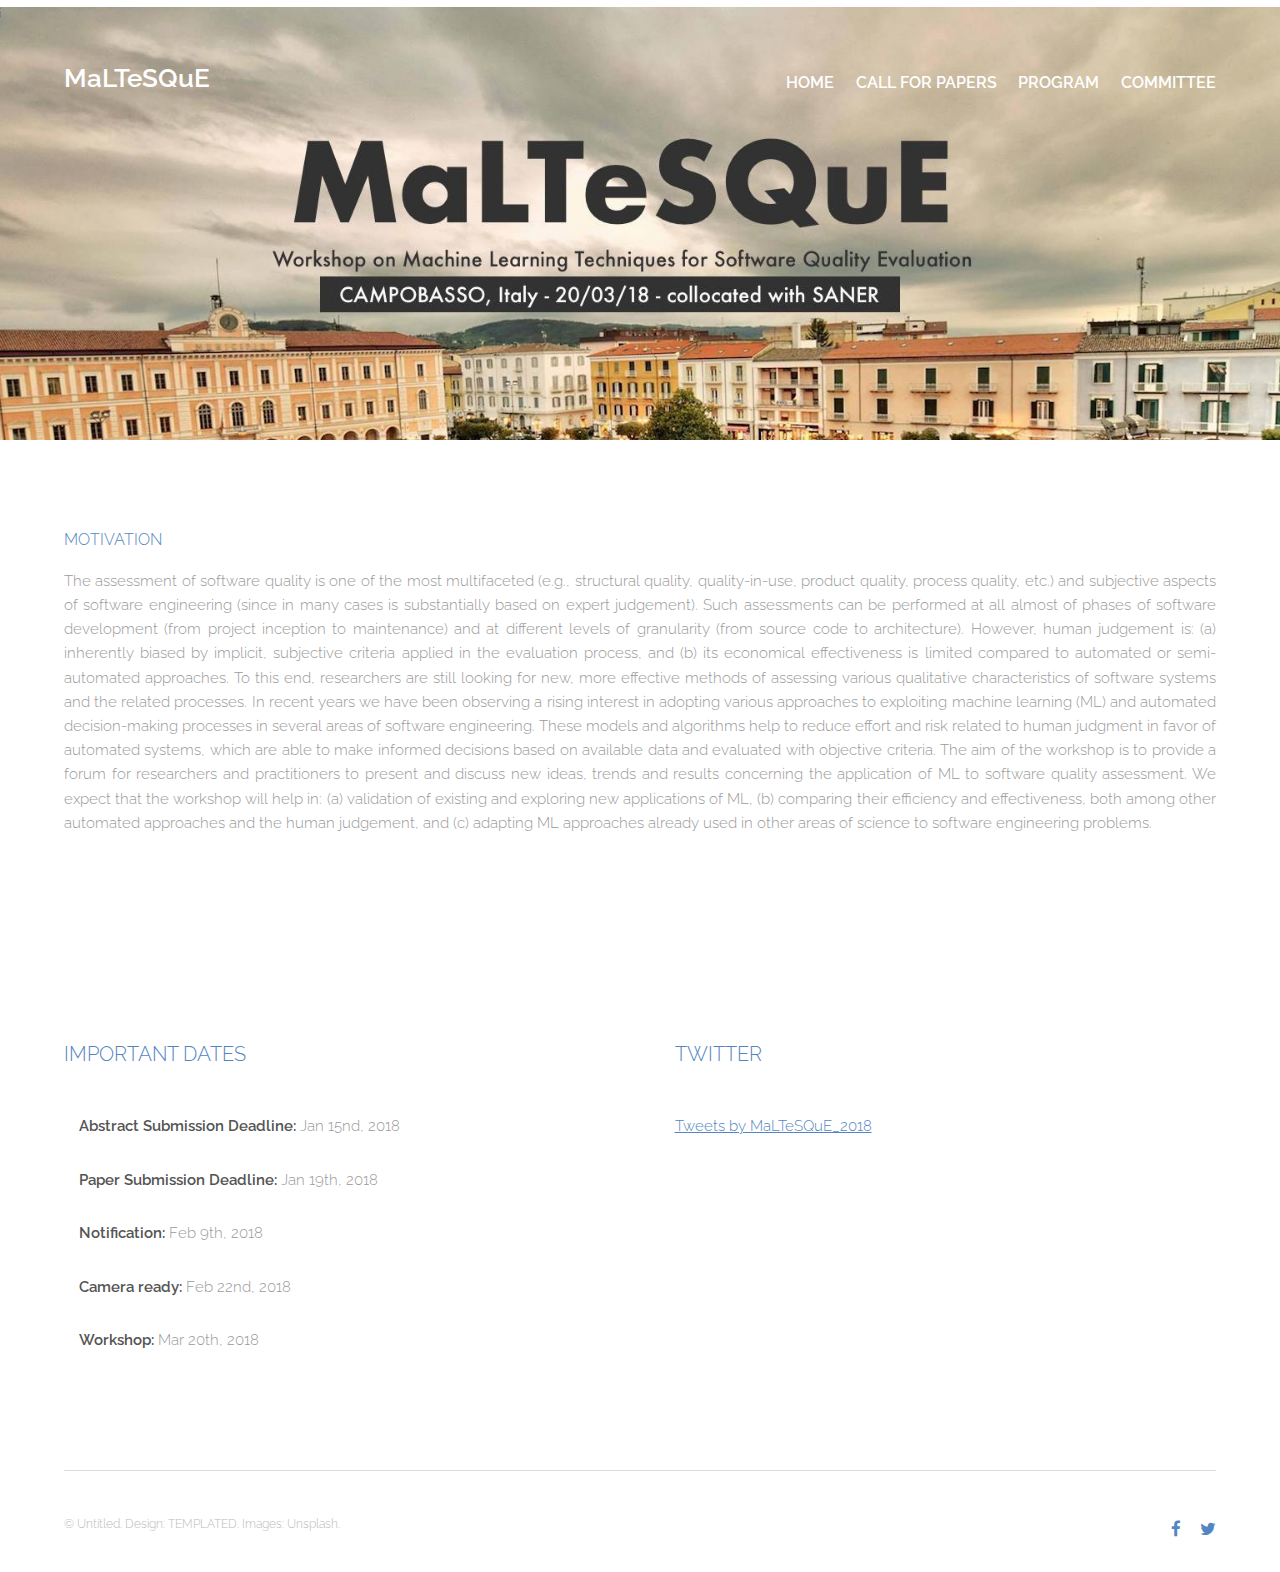
<file: index.html>
<!DOCTYPE HTML>
<!--
        Theory by TEMPLATED
        templated.co @templatedco
        Released for free under the Creative Commons Attribution 3.0 license (templated.co/license)
-->
<html>
    <head>
        <title>MaLTeSQuE 2018</title>
        <meta charset="utf-8" />
        <meta name="viewport" content="width=device-width, initial-scale=1" />
        <link rel="stylesheet" href="assets/css/main.css" />

<!-- Global site tag (gtag.js) - Google Analytics -->
<script async src="https://www.googletagmanager.com/gtag/js?id=UA-109528948-1"></script>
<script>
  window.dataLayer = window.dataLayer || [];
  function gtag(){dataLayer.push(arguments);}
  gtag('js', new Date());

  gtag('config', 'UA-109528948-1');
</script>


        
    </head>
    <body>

        <!-- Header -->
        <header id="header">
            <div class="inner">
                <a href="index.html" class="logo"><h2><b style="color:white">MaLTeSQuE</b></h2></a>
                <nav id="nav">
                    <a href="index.html"><h3><b style="color:white">HOME</b></h3></a>
                    <a href="submission.html"><h3><b style="color:white">CALL FOR PAPERS</b></h3></a>
                    <a href="program.html"><h3><b style="color:white">PROGRAM</b></h3></a>
                    <a href="committe.html"><h3><b style="color:white">COMMITTEE</b></h3></a>
                </nav>
                <a href="#navPanel" class="navPanelToggle"><span class="fa fa-bars"></span></a>
            </div>
        </header>

        <!-- Banner -->
        <section id="banner">
            <br>
            <br>
            <br>
            <br>
            <br>
            <br>
            <br>

        </section>

        <!-- One -->

        <section id="one" class="wrapper">
            <div class="inner">
                <h4>MOTIVATION</h4>
                <P>The assessment of software quality is one of the most multifaceted (e.g., structural quality, quality-in-use, product quality, process quality, etc.) and subjective aspects of software engineering (since in many cases is substantially based on expert judgement). Such assessments can be performed at all almost of phases of software development (from project inception to maintenance) and at different levels of granularity (from source code to architecture). However, human judgement is: (a) inherently biased by implicit, subjective criteria applied in the evaluation process, and (b) its economical effectiveness is limited compared to automated or semi-automated approaches. To this end, researchers are still looking for new, more effective methods of assessing various qualitative characteristics of software systems and the related processes. In recent years we have been observing a rising interest in adopting various approaches to exploiting machine learning (ML) and automated decision-making processes in several areas of software engineering. These models and algorithms help to reduce effort and risk related to human judgment in favor of automated systems, which are able to make informed decisions based on available data and evaluated with objective criteria.
                The aim of the workshop is to provide a forum for researchers and practitioners to present and discuss new ideas, trends and results concerning the application of ML to software quality assessment. We expect that the workshop will help in: (a) validation of existing and exploring new applications of ML, (b) comparing their efficiency and effectiveness, both among other automated approaches and the human judgement, and (c) adapting ML approaches already used in other areas of science to software engineering problems.
                </P>
            </div>
        </section>
        <section id="one" class="wrapper">
            <div class="inner">
                <div class="flex flex-2">
                    <article>
                        <header>
                            <h3>IMPORTANT DATES</h3>
                        </header>
                        <br>
                        <ul><b>Abstract Submission Deadline:</b> Jan 15nd, 2018</ul>
						<ul><b>Paper Submission Deadline:</b> Jan 19th, 2018</ul>
						<ul><b>Notification:</b> Feb 9th, 2018</ul>
						<ul><b>Camera ready:</b> Feb 22nd,  2018</ul>
						<ul><b>Workshop:</b> Mar 20th, 2018</ul>
                    </article>
                    <article>
                        <header>
                            <h3>TWITTER</h3>
                        </header>
                        <br>
                        <a class="twitter-timeline" href="https://twitter.com/MaLTeSQuE_2018?ref_src=twsrc%5Etfw">Tweets by MaLTeSQuE_2018</a> <script async src="https://platform.twitter.com/widgets.js" charset="utf-8"></script>
                    </article>
                </div>
            </div>
        </section>

        <!-- Footer -->
        <footer id="footer">
            <div class="inner">
                <div class="flex">
                    <div class="copyright">
                        &copy; Untitled. Design: <a href="https://templated.co">TEMPLATED</a>. Images: <a href="https://unsplash.com">Unsplash</a>.
                    </div>
                    <ul class="icons">
                        <li><a href="https://www.facebook.com/Maltesque-Workshop-168364760413829/" class="icon fa-facebook" target="blank"><span class="label">Facebook</span></a></li>
                        <li><a href="https://twitter.com/MaLTeSQuE_2018" class="icon fa-twitter" 
                            target="blank" ><span class="label">Twitter</span></a></li>
                    </ul>
                </div>
            </div>
        </footer>

        <!-- Scripts -->
        <script src="assets/js/jquery.min.js"></script>
        <script src="assets/js/skel.min.js"></script>
        <script src="assets/js/util.js"></script>
        <script src="assets/js/main.js"></script>

    </body>
</html>
</file>
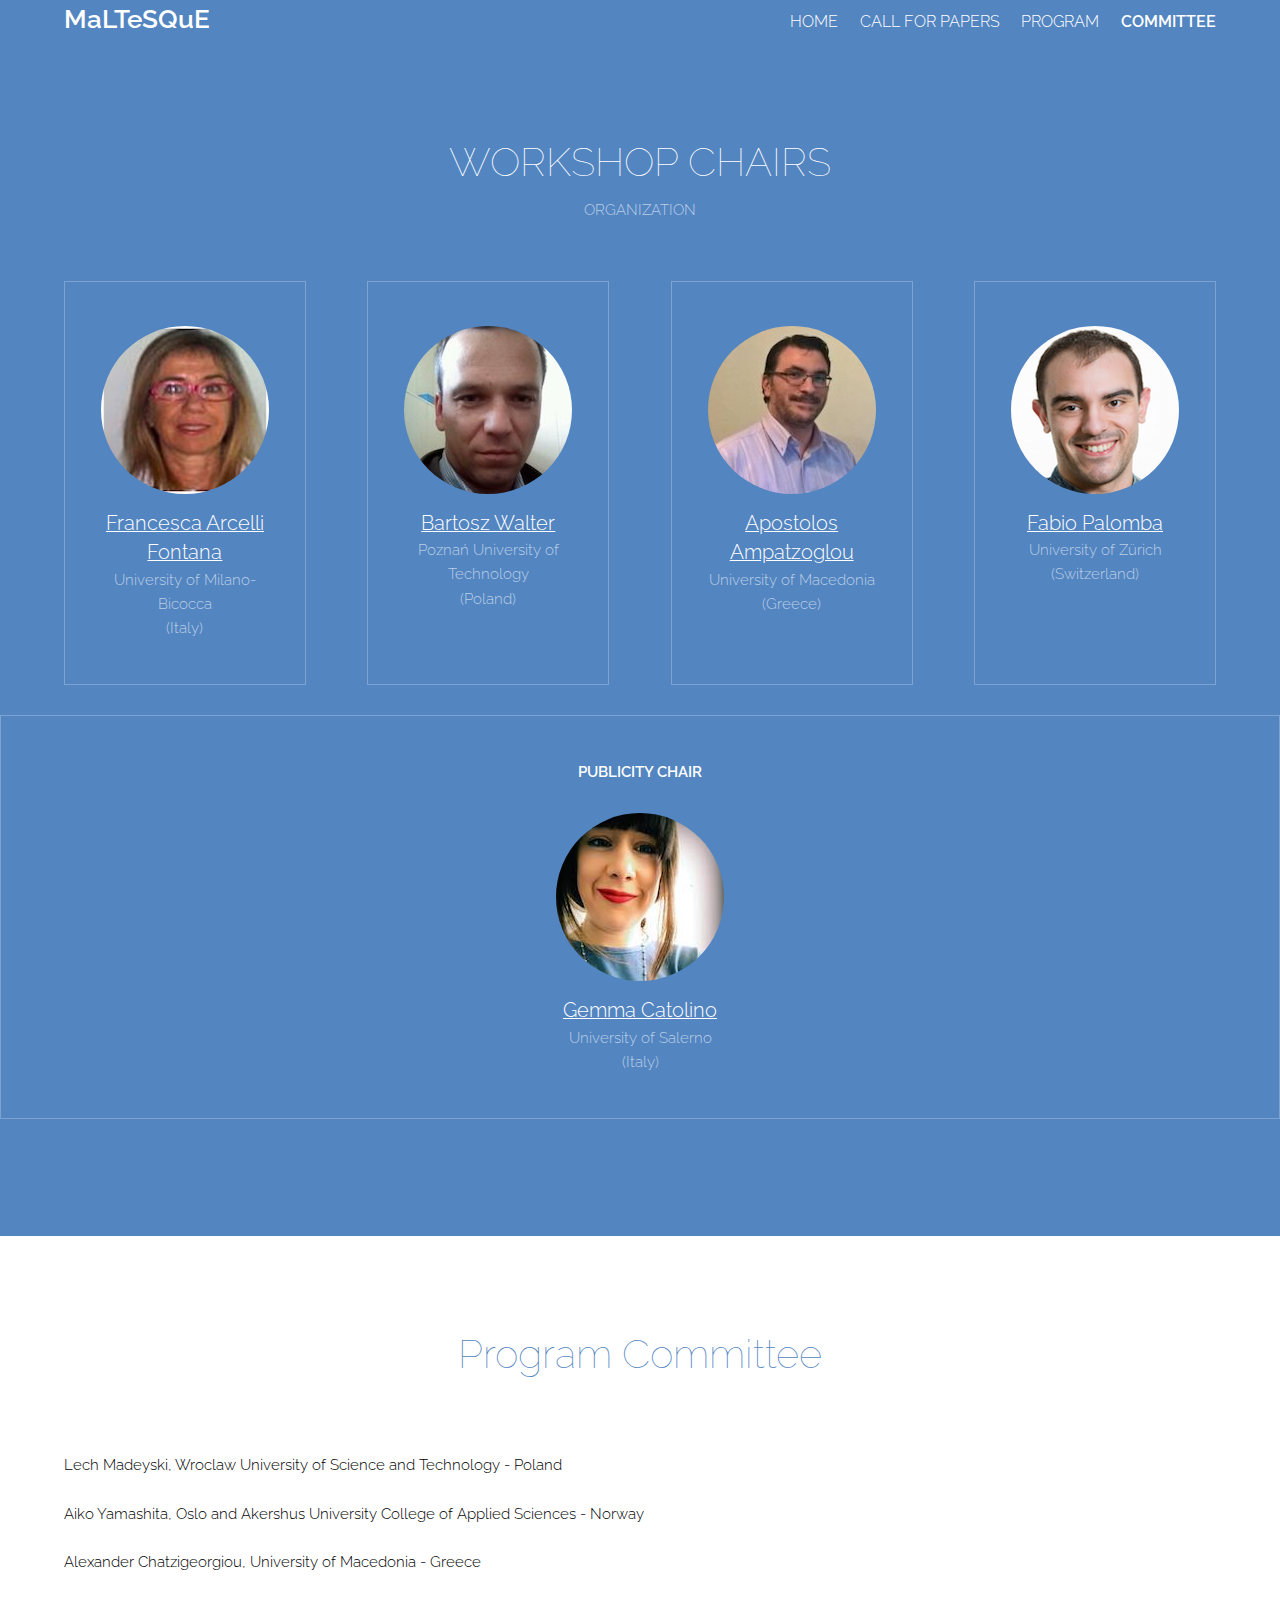
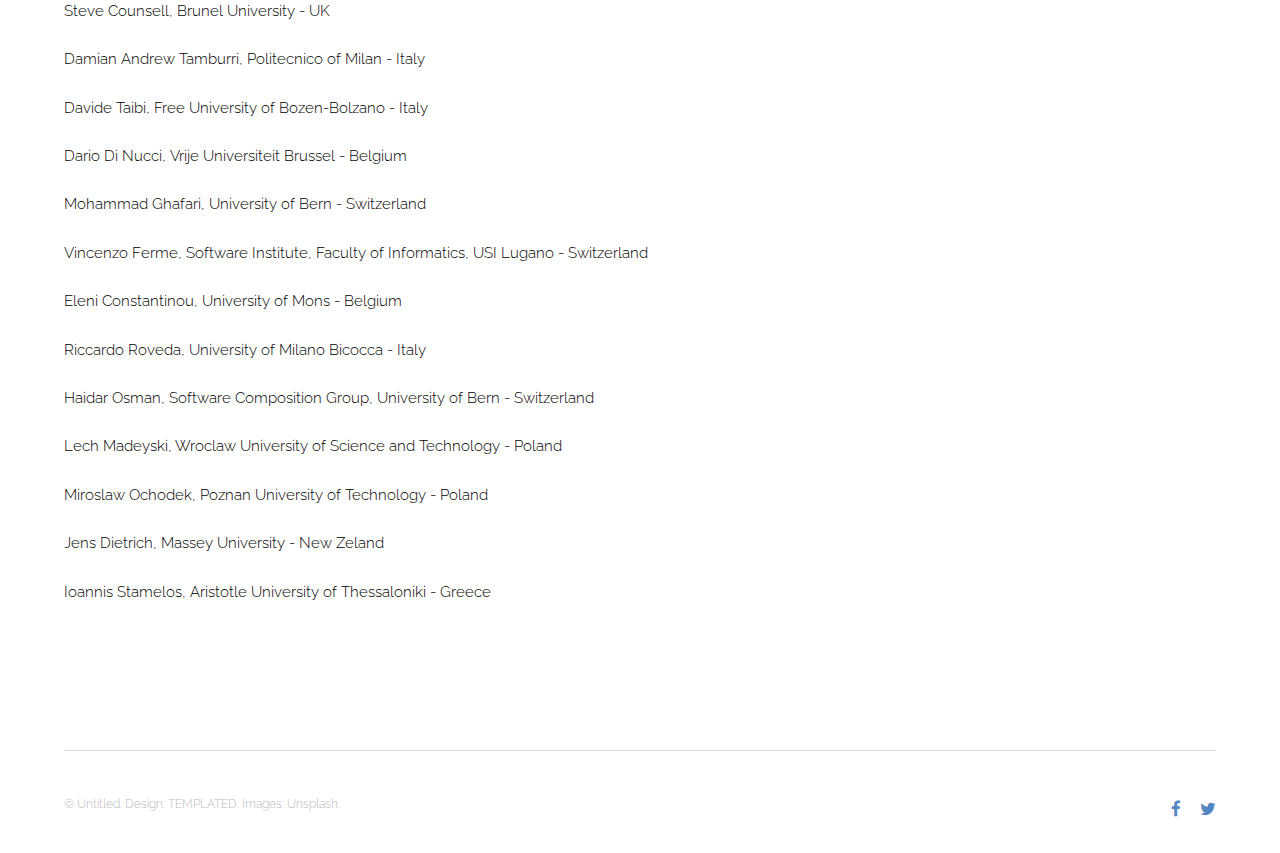
<file: committe.html>
<html>
	<head>
		<title>MaLTeSQuE 2018</title>
		<meta charset="utf-8" />
		<meta name="viewport" content="width=device-width, initial-scale=1" />
		<link rel="stylesheet" href="assets/css/main.css" />

		<!-- Global site tag (gtag.js) - Google Analytics -->
<script async src="https://www.googletagmanager.com/gtag/js?id=UA-109528948-1"></script>
<script>
  window.dataLayer = window.dataLayer || [];
  function gtag(){dataLayer.push(arguments);}
  gtag('js', new Date());

  gtag('config', 'UA-109528948-1');
</script>


	</head>
	<body class="subpage">

		<!-- Header -->
			<header id="header">
            <div class="inner">
                <a href="index.html" class="logo"><h2><b style="color:white">MaLTeSQuE</b></h2></a>
                <nav id="nav">
                    <a href="index.html"><h3 style="color:white">HOME</h3></a>
                    <a href="submission.html"><h3 style="color:white">CALL FOR PAPERS</h3></a>
                    <a href="program.html"><h3 style="color:white">PROGRAM</h3></a>
                    <a href="committe.html"><h3><b style="color:white">COMMITTEE</b></h3></a>
                </nav>
                </nav>
                <a href="#navPanel" class="navPanelToggle"><span class="fa fa-bars"></span></a>
            </div>
        </header>

       <section id="two" class="wrapper style1 special">
            <div class="inner">
                <header>
                    <h2>WORKSHOP CHAIRS</h2>
                    <p style="text-align: center;">ORGANIZATION</p>
                </header>
                <div class="flex flex-4">
                    <div class="box person">
                        <div class="image round">
                            <img src="images/pic03.jpg" alt="Person 1" />
                        </div>
                        <a href="https://www.researchgate.net/profile/Francesca_Arcelli_Fontana" target="blank"><span class="label"><h3><u>Francesca Arcelli Fontana</u></h3></span></a>
                        <p style="text-align: center;">University of Milano-Bicocca<br>(Italy)</p>
                    </div>
                    <div class="box person">
                        <div class="image round">
                            <img src="images/pic04.jpg" alt="Person 2" />
                        </div>
                        <a href="https://www.researchgate.net/profile/Bartosz_Walter" target="blank"><span class="label">
                         <h3><u>Bartosz Walter</u></h3></span></a>
                        <p style="text-align: center;">Poznań University of Technology<br>(Poland)</p>
                    </div>
                    <div class="box person">
                        <div class="image round">
                            <img src="images/pic05.jpg" alt="Person 3" />
                        </div>
                        <a href="https://www.researchgate.net/profile/Apostolos_Ampatzoglou" target="blank"><span class="label">
                        <h3><u>Apostolos Ampatzoglou</u></h3></span></a>
                        <p style="text-align: center;">University of Macedonia<br>(Greece)</p>
                    </div>
                    <div class="box person">
                        <div class="image round">
                            <img src="images/pic06.jpg" alt="Person 4" />
                        </div>
                        <a href="https://dibt.unimol.it/staff/fpalomba/" target="blank"><span class="label">
                        <h3><u>Fabio Palomba</u></h3></span></a>
                        <p style="text-align: center;">University of Zürich<br>(Switzerland)</p>
                    </div>
                </div>
            </div>
                    <div class="box person">
                        <div class="image round">
                        	<p style="text-align: center"><b style="color: white">PUBLICITY CHAIR</b></p>
                            <img src="images/pic07.jpg" alt="Person 4" />
                        </div>
<a href="https://www.gemmacatolino.com" target="blank"><span class="label">
<h3><u>Gemma Catolino</u></h3></span></a>
                        <p style="text-align: center;">University of Salerno<br>(Italy)</p>
                    </div>
        </section>

        <section id="main" class="wrapper">
				<div class="inner">
					<header class="align-center">
						<h2>Program Committee</h2>
<br>
							<br>
						<p style="color: black">Lech Madeyski, Wroclaw University of Science and Technology - Poland
							<br>
							<br>
Aiko Yamashita, Oslo and Akershus University College of Applied Sciences - Norway
<br>
<br>
Alexander Chatzigeorgiou, University of Macedonia - Greece
<br>
<br>
Steve Counsell,	Brunel University - UK
<br>
<br>
Damian Andrew Tamburri, Politecnico of Milan - Italy
<br>
<br>
Davide Taibi, Free University of Bozen-Bolzano - Italy
<br>
<br>
Dario Di Nucci, Vrije Universiteit Brussel - Belgium
<br>
<br>
Mohammad Ghafari, University of Bern - Switzerland
<br>
<br>
Vincenzo Ferme, Software Institute, Faculty of Informatics, USI Lugano - Switzerland
<br>
<br>
Eleni Constantinou, University of Mons - Belgium
<br>
<br>
Riccardo Roveda, University of Milano Bicocca - Italy
<br>
<br>
Haidar Osman, Software Composition Group, University of Bern - Switzerland
<br>
<br>
Lech Madeyski, Wroclaw University of Science and Technology - Poland
<br>
<br>
Miroslaw Ochodek, Poznan University of Technology - Poland
<br>
<br>
Jens Dietrich, Massey University - New Zeland
<br>
<br>
Ioannis Stamelos, Aristotle University of Thessaloniki - Greece</p>
					</header>

				</div>
			</section>





		<!-- Footer -->
			<footer id="footer">
				<div class="inner">
					<div class="flex">
						<div class="copyright">
							&copy; Untitled. Design: <a href="https://templated.co">TEMPLATED</a>. Images: <a href="https://unsplash.com">Unsplash</a>.
						</div>
						<ul class="icons">
                        <li><a href="https://www.facebook.com/Maltesque-Workshop-168364760413829/" class="icon fa-facebook" target="blank"><span class="label">Facebook</span></a></li>
                        <li><a href="https://twitter.com/MaLTeSQuE_2018" class="icon fa-twitter" 
                            target="blank" ><span class="label">Twitter</span></a></li>
                    </ul>
					</div>
				</div>
			</footer>

		<!-- Scripts -->
			<script src="assets/js/jquery.min.js"></script>
			<script src="assets/js/skel.min.js"></script>
			<script src="assets/js/util.js"></script>
			<script src="assets/js/main.js"></script>

	</body>
</html>
</file>
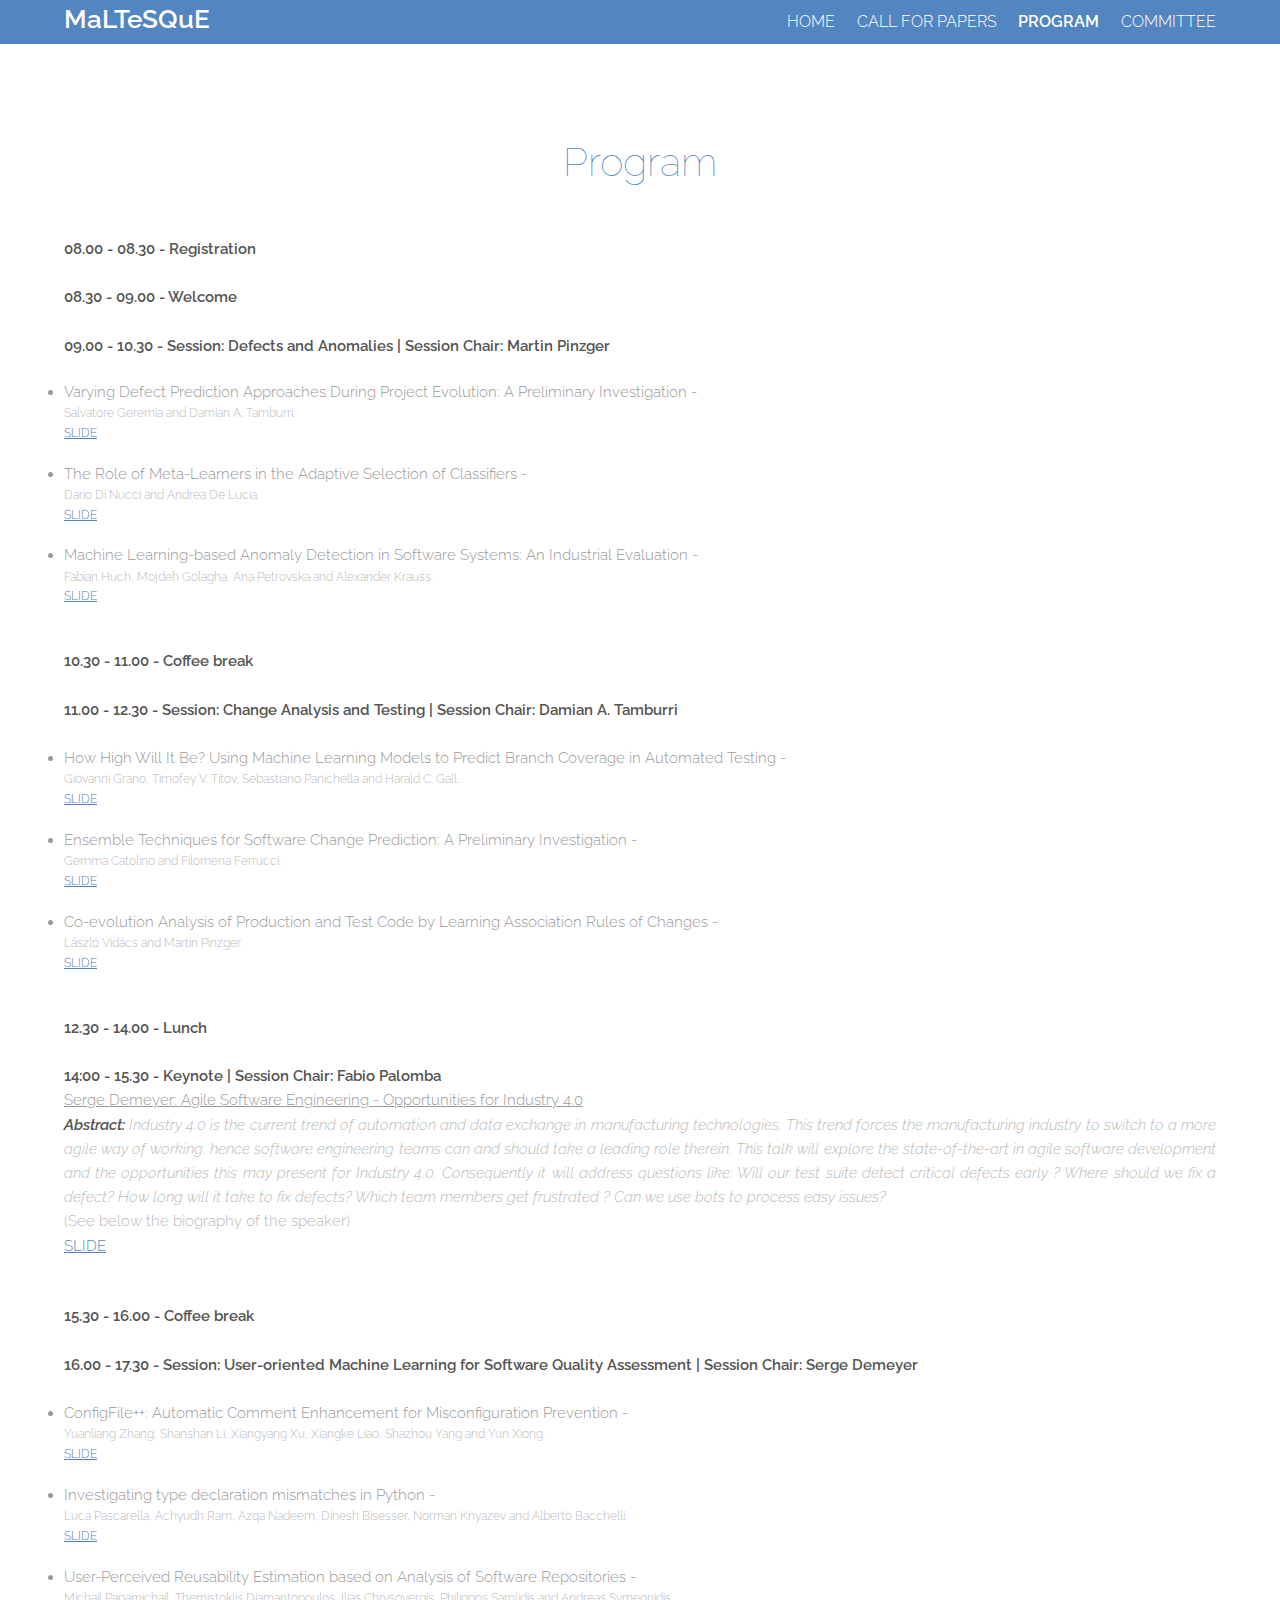
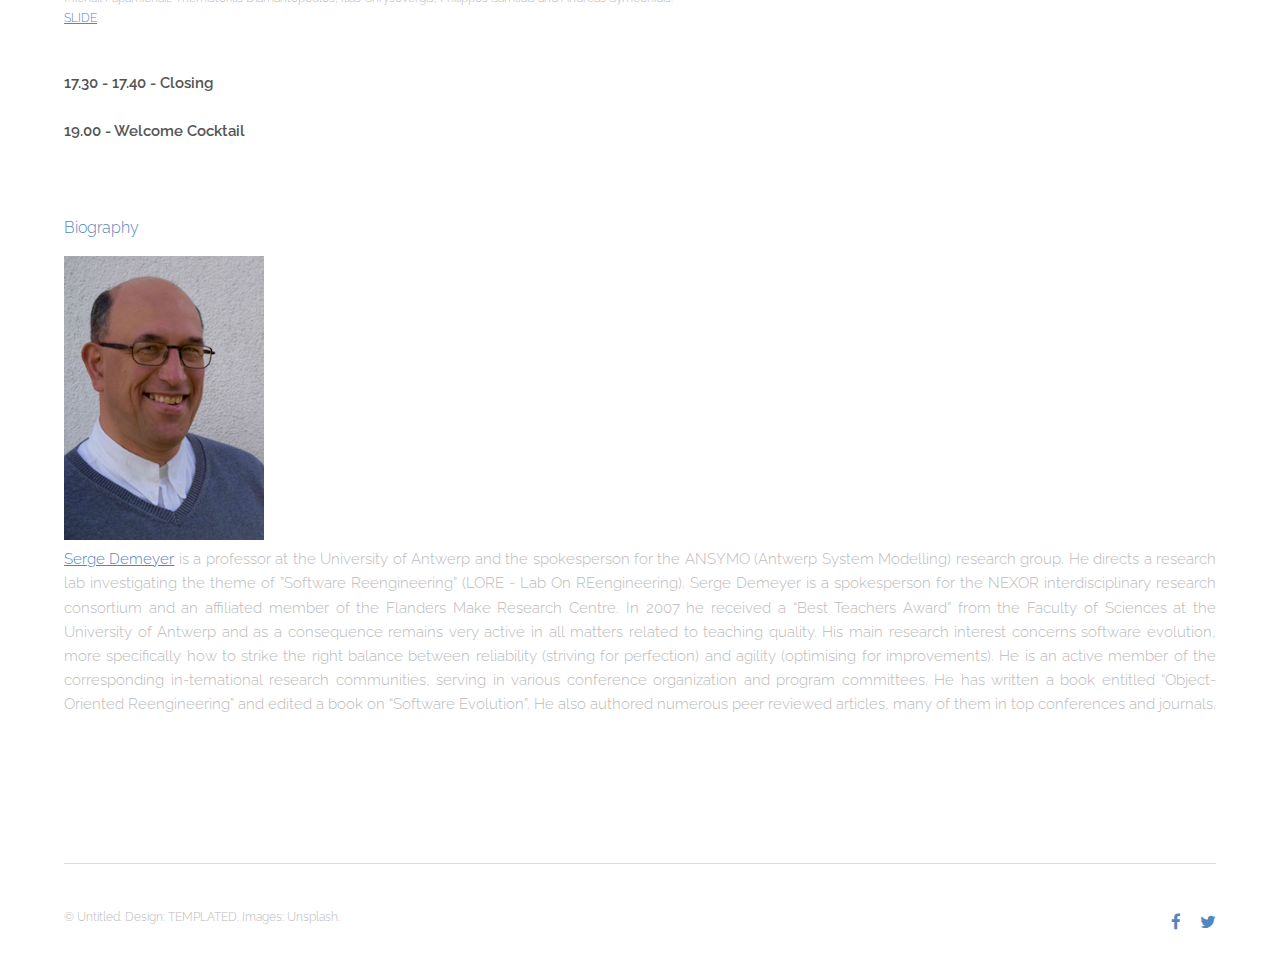
<file: program.html>
<!DOCTYPE HTML>
<!--
	Theory by TEMPLATED
	templated.co @templatedco
	Released for free under the Creative Commons Attribution 3.0 license (templated.co/license)
-->
<html>
	<head>
		<title>MaLTeSQuE 2018</title>
		<meta charset="utf-8" />
		<meta name="viewport" content="width=device-width, initial-scale=1" />
		<link rel="stylesheet" href="assets/css/main.css" />

		<!-- Global site tag (gtag.js) - Google Analytics -->
<script async src="https://www.googletagmanager.com/gtag/js?id=UA-109528948-1"></script>
<script>
  window.dataLayer = window.dataLayer || [];
  function gtag(){dataLayer.push(arguments);}
  gtag('js', new Date());

  gtag('config', 'UA-109528948-1');
</script>


	</head>
	<body class="subpage">

		<!-- Header -->
			<header id="header">
            <div class="inner">
                <a href="index.html" class="logo"><h2><b style="color:white">MaLTeSQuE</b></h2></a>
                <nav id="nav">
                    <a href="index.html"><h3 style="color:white">HOME</h3></a>
                    <a href="submission.html"><h3 style="color:white">CALL FOR PAPERS</h3></a>
                    <a href="program.html"><h3><b style="color:white">PROGRAM</b></h3></a>
                    <a href="committe.html"><h3 style="color:white">COMMITTEE</h3></a>
                </nav>
                <a href="#navPanel" class="navPanelToggle"><span class="fa fa-bars"></span></a>
            </div>
        </header>

		<!-- Three -->
			<section id="three" class="wrapper">
				<div class="inner">
					<header class="align-center" style="text-align: left;">
                                            <h2 style="text-align: center;" >Program</h2>
                                            <br>
						<p>
						<b>08.00 - 08.30 - Registration </b>
						<br>
						<br>
						<b>08.30 - 09.00 - Welcome </b>
						<br>
						<br>
						<b>09.00 - 10.30 - Session: Defects and Anomalies | Session Chair: Martin Pinzger</b>
							<li>Varying Defect Prediction Approaches During Project Evolution: A Preliminary Investigation - <p style="font-size: 12px">Salvatore Geremia and Damian A. Tamburri.<br><a target="blank" href="https://drive.google.com/file/d/1IhOjcoV8VGSD_lSKuPlKz4nIvKdIcjdZ/view?usp=sharing">SLIDE</a></p>
							</li>
							<li>The Role of Meta-Learners in the Adaptive Selection of Classifiers - <p style="font-size: 12px">Dario Di Nucci and Andrea De Lucia.<br><a target="blank" href="https://drive.google.com/file/d/1totdoaPB4oqguIjQwaumajajRiXcLGqR/view?usp=sharing">SLIDE</a></p></li>
							<li>Machine Learning-based Anomaly Detection in Software Systems: An Industrial Evaluation - <p style="font-size: 12px">Fabian Huch, Mojdeh Golagha, Ana Petrovska and Alexander Krauss.<br><a target="blank" href="https://drive.google.com/file/d/1ghgV4Hsv9_pxcOMtBSDqpiHBNtXQukx0/view?usp=sharing">SLIDE</a></p></li>
						<br>
						<b>10.30 - 11.00 -	Coffee break</b>
						<br>
						<br>
						<b>11.00 - 12.30 - Session: Change Analysis and Testing | Session Chair: Damian A. Tamburri</b>
						<br>
						<br>
							<li>How High Will It Be? Using Machine Learning Models to Predict Branch Coverage in Automated Testing - <p style="font-size: 12px">Giovanni Grano, Timofey V. Titov, Sebastiano Panichella and Harald C. Gall.<br><a target="blank" href="https://drive.google.com/file/d/1zs8gK5C_JPBGvdOE_eJxP0joIpnkYRV0/view?usp=sharing">SLIDE</a></p></li>
							<li>Ensemble Techniques for Software Change Prediction: A Preliminary Investigation - <p style="font-size: 12px">Gemma Catolino and Filomena Ferrucci.<br><a target="blank" href="https://drive.google.com/file/d/1cRxvdNWr5jcz9ymKOdsrFlemZXdgN7tA/view?usp=sharing">SLIDE</a></p></li>
							<li>Co-evolution Analysis of Production and Test Code by Learning Association Rules of Changes - <p style="font-size: 12px">László Vidács and Martin Pinzger.<br><a target="blank" href="#">SLIDE</a></p></li>
						<br>
						<b>12.30 - 14.00 - Lunch</b>
						<br>
						<br>
						<b>14:00 - 15.30 - Keynote | Session Chair: Fabio Palomba</b>
						<br>
						<u>Serge Demeyer: Agile Software Engineering - Opportunities for Industry 4.0</u> <br>
						<p style="text-align: justify;"><i><b>Abstract:</b> Industry 4.0 is the current trend of automation and data exchange in manufacturing technologies. This trend forces the manufacturing industry to switch to a more agile way of working, hence software engineering teams can and should take a leading role therein. This talk will explore the state-of-the-art in agile software development and the opportunities this may present for Industry 4.0. Consequently it will address questions like: Will our test suite detect critical defects early ? Where should we fix a defect? How long will it take to fix defects? Which team members get frustrated ? Can we use bots to process easy issues?</i>
						<br>
						(See below the biography of the speaker)<br><a target="blank" href="https://drive.google.com/file/d/178U5BE5cLHaOa3JKSPacAHvyzla_pyhb/view?usp=sharing">SLIDE</a></p>
						<br>
						<b>15.30 - 16.00 - Coffee break</b>
						<br>
						<br>
						<b>16.00 - 17.30 - Session: User-oriented Machine Learning for Software Quality Assessment | Session Chair: Serge Demeyer</b>
						<br>
						<br>
							<li>ConfigFile++: Automatic Comment Enhancement for Misconfiguration Prevention - <p style="font-size: 12px">Yuanliang Zhang, Shanshan Li, Xiangyang Xu, Xiangke Liao, Shazhou Yang and Yun Xiong.<br><a target="blank" href="#">SLIDE</a></p></li>
							<li>Investigating type declaration mismatches in Python - <p style="font-size: 12px">Luca Pascarella, Achyudh Ram, Azqa Nadeem, Dinesh Bisesser, Norman Knyazev and Alberto Bacchelli.<br><a target="blank" href="https://drive.google.com/file/d/1CVP8wHvvdVnulYXd8tBVxtfuxVlGjjxZ/view?usp=sharing">SLIDE</a></p></li>
							<li>User-Perceived Reusability Estimation based on Analysis of Software Repositories - <p style="font-size: 12px">Michail Papamichail, Themistoklis Diamantopoulos, Ilias Chrysovergis, Philippos Samlidis and Andreas Symeonidis.<br><a target="blank" href="https://drive.google.com/file/d/1aFjlKIU5AjkLRajCsJwbraQfOISoXfO5/view?usp=sharing">SLIDE</a></p></li>
						<br>
						<b>17.30 - 17.40 - Closing</b>
						<br>
						<br>
						<b> 19.00 - Welcome Cocktail</b>
						<br>
						<br>
						<br>
						<br>

						<h4>Biography</h4>

						<img src="images/pic08.jpg" alt="Mia Immagine"> <br>

						<p style="text-align: justify;"> <a href="https://www.uantwerpen.be/en/staff/serge-demeyer/" target="blank">Serge Demeyer</a> is a professor at the University of Antwerp and the spokesperson for the ANSYMO (Antwerp System Modelling) research group. He directs a research lab investigating the theme of ”Software Reengineering” (LORE - Lab On REengineering). Serge Demeyer is a spokesperson for the NEXOR interdisciplinary research consortium and an affiliated member of the Flanders Make Research Centre. In 2007 he received a “Best Teachers Award” from the Faculty of Sciences at the University of Antwerp and as a consequence remains very active in all matters related to teaching quality. His main research interest concerns software evolution, more specifically how to strike the right balance between reliability (striving for perfection) and agility (optimising for improvements). He is an active member of the corresponding in-ternational research communities, serving in various conference organization and program committees. He has written a book entitled “Object-Oriented Reengineering” and edited a book on “Software Evolution”. He also authored numerous peer reviewed articles, many of them in top conferences and journals. </p>

					</p>

					</header>
					
				</div>
			</section>

		<!-- Footer -->
			<footer id="footer">
				<div class="inner">
					<div class="flex">
						<div class="copyright">
							&copy; Untitled. Design: <a href="https://templated.co">TEMPLATED</a>. Images: <a href="https://unsplash.com">Unsplash</a>.
						</div>
						<ul class="icons">
                        <li><a href="https://www.facebook.com/Maltesque-Workshop-168364760413829/" class="icon fa-facebook" target="blank"><span class="label">Facebook</span></a></li>
                        <li><a href="https://twitter.com/MaLTeSQuE_2018" class="icon fa-twitter" 
                            target="blank" ><span class="label">Twitter</span></a></li>
                    </ul>
					</div>
				</div>
			</footer>

		<!-- Scripts -->
			<script src="assets/js/jquery.min.js"></script>
			<script src="assets/js/skel.min.js"></script>
			<script src="assets/js/util.js"></script>
			<script src="assets/js/main.js"></script>

	</body>
</html>
</file>
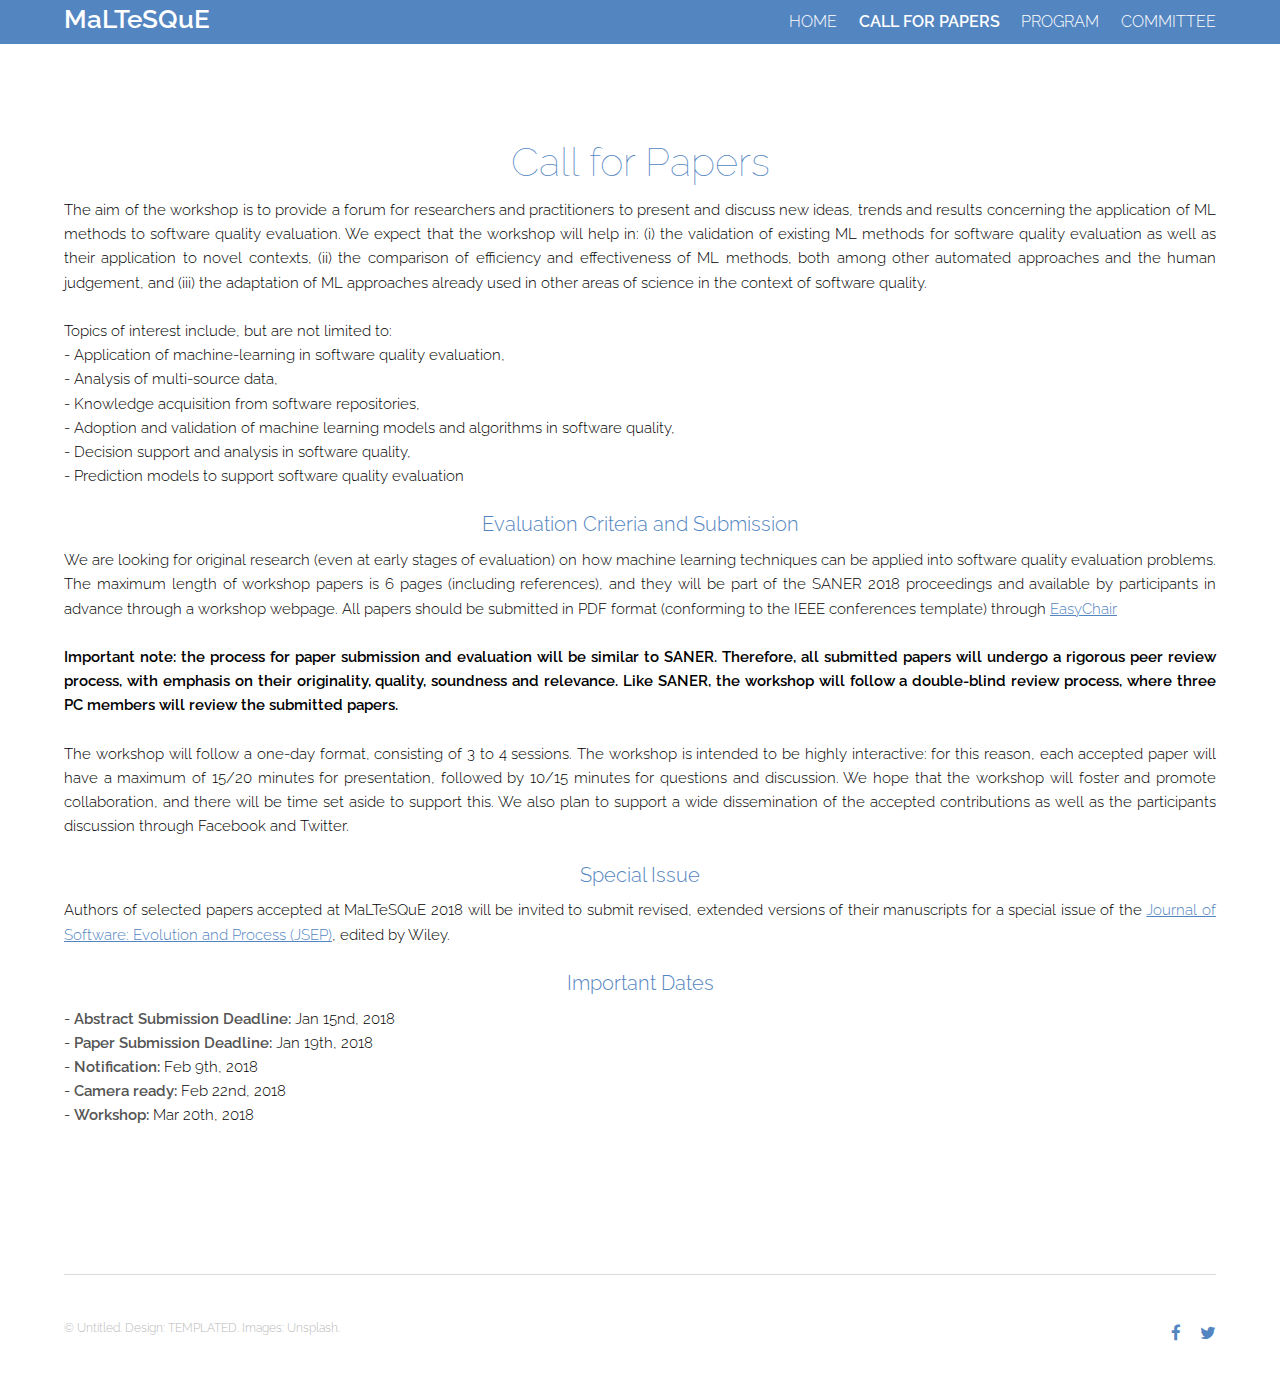
<file: submission.html>
<!DOCTYPE HTML>
<!--
        Theory by TEMPLATED
        templated.co @templatedco
        Released for free under the Creative Commons Attribution 3.0 license (templated.co/license)
-->
<html>
    <head>
        <title>MaLTeSQuE 2018</title>
        <meta charset="utf-8" />
        <meta name="viewport" content="width=device-width, initial-scale=1" />
        <link rel="stylesheet" href="assets/css/main.css" />

        <!-- Global site tag (gtag.js) - Google Analytics -->
<script async src="https://www.googletagmanager.com/gtag/js?id=UA-109528948-1"></script>
<script>
  window.dataLayer = window.dataLayer || [];
  function gtag(){dataLayer.push(arguments);}
  gtag('js', new Date());

  gtag('config', 'UA-109528948-1');
</script>


    </head>
    <body class="subpage">

        <!-- Header -->
        <header id="header">
            <div class="inner">
                <a href="index.html" class="logo"><h2><b style="color:white">MaLTeSQuE</b></h2></a>
                <nav id="nav">
                    <a href="index.html"><h3 style="color:white">HOME</h3></a>
                    <a href="submission.html"><h3><b style="color:white">CALL FOR PAPERS</b></h3></a>
                    <a href="program.html"><h3 style="color:white">PROGRAM</h3></a>
                    <a href="committe.html"><h3 style="color:white">COMMITTEE</h3></a>
                </nav>
                </nav>
                <a href="#navPanel" class="navPanelToggle"><span class="fa fa-bars"></span></a>
            </div>
        </header>

        <!-- Main -->
        <section id="main" class="wrapper">
            <div class="inner">
                <header class="align-center">
                    <h2>Call for Papers</h2>
                    <p style="color: black">The aim of the workshop is to provide a forum for researchers and practitioners to present and discuss new ideas, trends and results concerning the application of ML methods to software quality evaluation. We expect that the workshop will help in: (i) the validation of existing ML methods for software quality evaluation as well as their application to novel contexts, (ii) the comparison of efficiency and effectiveness of ML methods, both among other automated approaches and the human judgement, and (iii) the adaptation of ML approaches already used in other areas of science in the context of software quality.
                        <br>
                        <br>
                    Topics of interest include, but are not limited to:
                    <br>
  - Application of machine-learning in software quality evaluation,
  <br>
  - Analysis of multi-source data, 
  <br>
  - Knowledge acquisition from software repositories,
  <br>
  - Adoption and validation of machine learning models and algorithms in software quality,
  <br>
  - Decision support and analysis in software quality,
  <br>
  - Prediction models to support software quality evaluation</p>

<h3>Evaluation Criteria and Submission</h3>

<p style="color: black">We are looking for original research (even at early stages of evaluation) on how machine learning techniques can be applied into software quality evaluation problems. The maximum length of workshop papers is 6 pages (including references), and they will be part of the SANER 2018 proceedings and available by participants in advance through a workshop webpage. All papers should be submitted in PDF format (conforming to the IEEE conferences template) through 
<a href="https://easychair.org/conferences/?conf=maltesque2018" target="blank"><span class="label">EasyChair</span></a>
<br>
<br>
<b style="color: black">Important note: the process for paper submission and evaluation will be similar to SANER. Therefore, all submitted papers will undergo a rigorous peer review process, with emphasis on their originality, quality, soundness and relevance. Like SANER, the workshop will follow a double-blind review process, where three PC members will review the submitted papers. </b>
<br>
<br>
The workshop will follow a one-day format, consisting of 3 to 4 sessions. The workshop is intended to be highly interactive: for this reason, each accepted paper will have a maximum of 15/20 minutes for presentation, followed by 10/15 minutes for questions and discussion. We hope that the workshop will foster and promote collaboration, and there will be time set aside to support this. We also plan to support a wide dissemination of the accepted contributions as well as the participants discussion through Facebook and Twitter.
</p>

<h3>Special Issue</h3>
<p style="color: black">
Authors of selected papers accepted at MaLTeSQuE 2018 will be invited to submit revised, extended versions of their manuscripts for a special issue of the <a href="http://onlinelibrary.wiley.com/journal/10.1002/(ISSN)2047-7481" target="blank"><span class="label">Journal of Software: Evolution and Process (JSEP)</span></a>, edited by Wiley.
</p>

<h3>Important Dates</h3>
<p style="color: black">
- <b>Abstract Submission Deadline:</b> Jan 15nd, 2018
  <br>
- <b>Paper Submission Deadline:</b> Jan 19th, 2018
  <br>
- <b>Notification:</b> Feb 9th, 2018
  <br>
- <b>Camera ready:</b> Feb 22nd,  2018
  <br>
- <b>Workshop:</b> Mar 20th, 2018
</p>


                </header>
            </div>
        </section>

        <!-- Footer -->
        <footer id="footer">
            <div class="inner">
                <div class="flex">
                    <div class="copyright">
                        &copy; Untitled. Design: <a href="https://templated.co">TEMPLATED</a>. Images: <a href="https://unsplash.com">Unsplash</a>.
                    </div>
                    <ul class="icons">
                        <li><a href="https://www.facebook.com/Maltesque-Workshop-168364760413829/" class="icon fa-facebook" target="blank"><span class="label">Facebook</span></a></li>
                        <li><a href="https://twitter.com/MaLTeSQuE_2018" class="icon fa-twitter" 
                            target="blank" ><span class="label">Twitter</span></a></li>
                    </ul>
                </div>
            </div>
        </footer>

        <!-- Scripts -->
        <script src="assets/js/jquery.min.js"></script>
        <script src="assets/js/skel.min.js"></script>
        <script src="assets/js/util.js"></script>
        <script src="assets/js/main.js"></script>

    </body>
</html>
</file>
<file: assets/css/main.css>
@charset "UTF-8";
@import url(font-awesome.min.css);
@import "https://fonts.googleapis.com/css?family=Raleway:100,300,600";

/*
	Theory by TEMPLATED
	templated.co @templatedco
	Released for free under the Creative Commons Attribution 3.0 license (templated.co/license)
*/

/* Reset */

	html, body, div, span, applet, object, iframe, h1, h2, h3, h4, h5, h6, p, blockquote, pre, a, abbr, acronym, address, big, cite, code, del, dfn, em, img, ins, kbd, q, s, samp, small, strike, strong, sub, sup, tt, var, b, u, i, center, dl, dt, dd, ol, ul, li, fieldset, form, label, legend, table, caption, tbody, tfoot, thead, tr, th, td, article, aside, canvas, details, embed, figure, figcaption, footer, header, hgroup, menu, nav, output, ruby, section, summary, time, mark, audio, video {
		margin: 0;
		padding: 0;
		border: 0;
		font-size: 100%;
		font: inherit;
		vertical-align: baseline;
	}

	article, aside, details, figcaption, figure, footer, header, hgroup, menu, nav, section {
		display: block;
	}

	body {
		line-height: 1;
	}

	ol, ul {
		list-style: none;
	}

	blockquote, q {
		quotes: none;
	}

	blockquote:before, blockquote:after, q:before, q:after {
		content: '';
		content: none;
	}

	table {
		border-collapse: collapse;
		border-spacing: 0;
	}

	body {
		-webkit-text-size-adjust: none;
	}

/* Box Model */

	*, *:before, *:after {
		-moz-box-sizing: border-box;
		-webkit-box-sizing: border-box;
		box-sizing: border-box;
	}

/* Containers */

	.container {
		margin-left: auto;
		margin-right: auto;
	}

	.container.\31 25\25 {
		width: 100%;
		max-width: 100em;
		min-width: 80em;
	}

	.container.\37 5\25 {
		width: 60em;
	}

	.container.\35 0\25 {
		width: 40em;
	}

	.container.\32 5\25 {
		width: 20em;
	}

	.container {
		width: 80em;
	}

	@media screen and (max-width: 1680px) {

		.container.\31 25\25 {
			width: 100%;
			max-width: 100em;
			min-width: 80em;
		}

		.container.\37 5\25 {
			width: 60em;
		}

		.container.\35 0\25 {
			width: 40em;
		}

		.container.\32 5\25 {
			width: 20em;
		}

		.container {
			width: 80em;
		}

	}

	@media screen and (max-width: 1280px) {

		.container.\31 25\25 {
			width: 100%;
			max-width: 81.25em;
			min-width: 65em;
		}

		.container.\37 5\25 {
			width: 48.75em;
		}

		.container.\35 0\25 {
			width: 32.5em;
		}

		.container.\32 5\25 {
			width: 16.25em;
		}

		.container {
			width: 65em;
		}

	}

	@media screen and (max-width: 980px) {

		.container.\31 25\25 {
			width: 100%;
			max-width: 112.5%;
			min-width: 90%;
		}

		.container.\37 5\25 {
			width: 67.5%;
		}

		.container.\35 0\25 {
			width: 45%;
		}

		.container.\32 5\25 {
			width: 22.5%;
		}

		.container {
			width: 90%;
		}

	}

	@media screen and (max-width: 736px) {

		.container.\31 25\25 {
			width: 100%;
			max-width: 112.5%;
			min-width: 90%;
		}

		.container.\37 5\25 {
			width: 67.5%;
		}

		.container.\35 0\25 {
			width: 45%;
		}

		.container.\32 5\25 {
			width: 22.5%;
		}

		.container {
			width: 90% !important;
		}

	}

	@media screen and (max-width: 480px) {

		.container.\31 25\25 {
			width: 100%;
			max-width: 112.5%;
			min-width: 90%;
		}

		.container.\37 5\25 {
			width: 67.5%;
		}

		.container.\35 0\25 {
			width: 45%;
		}

		.container.\32 5\25 {
			width: 22.5%;
		}

		.container {
			width: 90% !important;
		}

	}

/* Grid */

	.row {
		border-bottom: solid 1px transparent;
		-moz-box-sizing: border-box;
		-webkit-box-sizing: border-box;
		box-sizing: border-box;
	}

	.row > * {
		float: left;
		-moz-box-sizing: border-box;
		-webkit-box-sizing: border-box;
		box-sizing: border-box;
	}

	.row:after, .row:before {
		content: '';
		display: block;
		clear: both;
		height: 0;
	}

	.row.uniform > * > :first-child {
		margin-top: 0;
	}

	.row.uniform > * > :last-child {
		margin-bottom: 0;
	}

	.row.\30 \25 > * {
		padding: 0 0 0 0em;
	}

	.row.\30 \25 {
		margin: 0 0 -1px 0em;
	}

	.row.uniform.\30 \25 > * {
		padding: 0em 0 0 0em;
	}

	.row.uniform.\30 \25 {
		margin: 0em 0 -1px 0em;
	}

	.row > * {
		padding: 0 0 0 2em;
	}

	.row {
		margin: 0 0 -1px -2em;
	}

	.row.uniform > * {
		padding: 2em 0 0 2em;
	}

	.row.uniform {
		margin: -2em 0 -1px -2em;
	}

	.row.\32 00\25 > * {
		padding: 0 0 0 4em;
	}

	.row.\32 00\25 {
		margin: 0 0 -1px -4em;
	}

	.row.uniform.\32 00\25 > * {
		padding: 4em 0 0 4em;
	}

	.row.uniform.\32 00\25 {
		margin: -4em 0 -1px -4em;
	}

	.row.\31 50\25 > * {
		padding: 0 0 0 3em;
	}

	.row.\31 50\25 {
		margin: 0 0 -1px -3em;
	}

	.row.uniform.\31 50\25 > * {
		padding: 3em 0 0 3em;
	}

	.row.uniform.\31 50\25 {
		margin: -3em 0 -1px -3em;
	}

	.row.\35 0\25 > * {
		padding: 0 0 0 1em;
	}

	.row.\35 0\25 {
		margin: 0 0 -1px -1em;
	}

	.row.uniform.\35 0\25 > * {
		padding: 1em 0 0 1em;
	}

	.row.uniform.\35 0\25 {
		margin: -1em 0 -1px -1em;
	}

	.row.\32 5\25 > * {
		padding: 0 0 0 0.5em;
	}

	.row.\32 5\25 {
		margin: 0 0 -1px -0.5em;
	}

	.row.uniform.\32 5\25 > * {
		padding: 0.5em 0 0 0.5em;
	}

	.row.uniform.\32 5\25 {
		margin: -0.5em 0 -1px -0.5em;
	}

	.\31 2u, .\31 2u\24 {
		width: 100%;
		clear: none;
		margin-left: 0;
	}

	.\31 1u, .\31 1u\24 {
		width: 91.6666666667%;
		clear: none;
		margin-left: 0;
	}

	.\31 0u, .\31 0u\24 {
		width: 83.3333333333%;
		clear: none;
		margin-left: 0;
	}

	.\39 u, .\39 u\24 {
		width: 75%;
		clear: none;
		margin-left: 0;
	}

	.\38 u, .\38 u\24 {
		width: 66.6666666667%;
		clear: none;
		margin-left: 0;
	}

	.\37 u, .\37 u\24 {
		width: 58.3333333333%;
		clear: none;
		margin-left: 0;
	}

	.\36 u, .\36 u\24 {
		width: 50%;
		clear: none;
		margin-left: 0;
	}

	.\35 u, .\35 u\24 {
		width: 41.6666666667%;
		clear: none;
		margin-left: 0;
	}

	.\34 u, .\34 u\24 {
		width: 33.3333333333%;
		clear: none;
		margin-left: 0;
	}

	.\33 u, .\33 u\24 {
		width: 25%;
		clear: none;
		margin-left: 0;
	}

	.\32 u, .\32 u\24 {
		width: 16.6666666667%;
		clear: none;
		margin-left: 0;
	}

	.\31 u, .\31 u\24 {
		width: 8.3333333333%;
		clear: none;
		margin-left: 0;
	}

	.\31 2u\24 + *,
	.\31 1u\24 + *,
	.\31 0u\24 + *,
	.\39 u\24 + *,
	.\38 u\24 + *,
	.\37 u\24 + *,
	.\36 u\24 + *,
	.\35 u\24 + *,
	.\34 u\24 + *,
	.\33 u\24 + *,
	.\32 u\24 + *,
	.\31 u\24 + * {
		clear: left;
	}

	.\-11u {
		margin-left: 91.66667%;
	}

	.\-10u {
		margin-left: 83.33333%;
	}

	.\-9u {
		margin-left: 75%;
	}

	.\-8u {
		margin-left: 66.66667%;
	}

	.\-7u {
		margin-left: 58.33333%;
	}

	.\-6u {
		margin-left: 50%;
	}

	.\-5u {
		margin-left: 41.66667%;
	}

	.\-4u {
		margin-left: 33.33333%;
	}

	.\-3u {
		margin-left: 25%;
	}

	.\-2u {
		margin-left: 16.66667%;
	}

	.\-1u {
		margin-left: 8.33333%;
	}

	@media screen and (max-width: 1680px) {

		.row > * {
			padding: 0 0 0 2em;
		}

		.row {
			margin: 0 0 -1px -2em;
		}

		.row.uniform > * {
			padding: 2em 0 0 2em;
		}

		.row.uniform {
			margin: -2em 0 -1px -2em;
		}

		.row.\32 00\25 > * {
			padding: 0 0 0 4em;
		}

		.row.\32 00\25 {
			margin: 0 0 -1px -4em;
		}

		.row.uniform.\32 00\25 > * {
			padding: 4em 0 0 4em;
		}

		.row.uniform.\32 00\25 {
			margin: -4em 0 -1px -4em;
		}

		.row.\31 50\25 > * {
			padding: 0 0 0 3em;
		}

		.row.\31 50\25 {
			margin: 0 0 -1px -3em;
		}

		.row.uniform.\31 50\25 > * {
			padding: 3em 0 0 3em;
		}

		.row.uniform.\31 50\25 {
			margin: -3em 0 -1px -3em;
		}

		.row.\35 0\25 > * {
			padding: 0 0 0 1em;
		}

		.row.\35 0\25 {
			margin: 0 0 -1px -1em;
		}

		.row.uniform.\35 0\25 > * {
			padding: 1em 0 0 1em;
		}

		.row.uniform.\35 0\25 {
			margin: -1em 0 -1px -1em;
		}

		.row.\32 5\25 > * {
			padding: 0 0 0 0.5em;
		}

		.row.\32 5\25 {
			margin: 0 0 -1px -0.5em;
		}

		.row.uniform.\32 5\25 > * {
			padding: 0.5em 0 0 0.5em;
		}

		.row.uniform.\32 5\25 {
			margin: -0.5em 0 -1px -0.5em;
		}

		.\31 2u\28xlarge\29, .\31 2u\24\28xlarge\29 {
			width: 100%;
			clear: none;
			margin-left: 0;
		}

		.\31 1u\28xlarge\29, .\31 1u\24\28xlarge\29 {
			width: 91.6666666667%;
			clear: none;
			margin-left: 0;
		}

		.\31 0u\28xlarge\29, .\31 0u\24\28xlarge\29 {
			width: 83.3333333333%;
			clear: none;
			margin-left: 0;
		}

		.\39 u\28xlarge\29, .\39 u\24\28xlarge\29 {
			width: 75%;
			clear: none;
			margin-left: 0;
		}

		.\38 u\28xlarge\29, .\38 u\24\28xlarge\29 {
			width: 66.6666666667%;
			clear: none;
			margin-left: 0;
		}

		.\37 u\28xlarge\29, .\37 u\24\28xlarge\29 {
			width: 58.3333333333%;
			clear: none;
			margin-left: 0;
		}

		.\36 u\28xlarge\29, .\36 u\24\28xlarge\29 {
			width: 50%;
			clear: none;
			margin-left: 0;
		}

		.\35 u\28xlarge\29, .\35 u\24\28xlarge\29 {
			width: 41.6666666667%;
			clear: none;
			margin-left: 0;
		}

		.\34 u\28xlarge\29, .\34 u\24\28xlarge\29 {
			width: 33.3333333333%;
			clear: none;
			margin-left: 0;
		}

		.\33 u\28xlarge\29, .\33 u\24\28xlarge\29 {
			width: 25%;
			clear: none;
			margin-left: 0;
		}

		.\32 u\28xlarge\29, .\32 u\24\28xlarge\29 {
			width: 16.6666666667%;
			clear: none;
			margin-left: 0;
		}

		.\31 u\28xlarge\29, .\31 u\24\28xlarge\29 {
			width: 8.3333333333%;
			clear: none;
			margin-left: 0;
		}

		.\31 2u\24\28xlarge\29 + *,
		.\31 1u\24\28xlarge\29 + *,
		.\31 0u\24\28xlarge\29 + *,
		.\39 u\24\28xlarge\29 + *,
		.\38 u\24\28xlarge\29 + *,
		.\37 u\24\28xlarge\29 + *,
		.\36 u\24\28xlarge\29 + *,
		.\35 u\24\28xlarge\29 + *,
		.\34 u\24\28xlarge\29 + *,
		.\33 u\24\28xlarge\29 + *,
		.\32 u\24\28xlarge\29 + *,
		.\31 u\24\28xlarge\29 + * {
			clear: left;
		}

		.\-11u\28xlarge\29 {
			margin-left: 91.66667%;
		}

		.\-10u\28xlarge\29 {
			margin-left: 83.33333%;
		}

		.\-9u\28xlarge\29 {
			margin-left: 75%;
		}

		.\-8u\28xlarge\29 {
			margin-left: 66.66667%;
		}

		.\-7u\28xlarge\29 {
			margin-left: 58.33333%;
		}

		.\-6u\28xlarge\29 {
			margin-left: 50%;
		}

		.\-5u\28xlarge\29 {
			margin-left: 41.66667%;
		}

		.\-4u\28xlarge\29 {
			margin-left: 33.33333%;
		}

		.\-3u\28xlarge\29 {
			margin-left: 25%;
		}

		.\-2u\28xlarge\29 {
			margin-left: 16.66667%;
		}

		.\-1u\28xlarge\29 {
			margin-left: 8.33333%;
		}

	}

	@media screen and (max-width: 1280px) {

		.row > * {
			padding: 0 0 0 1.5em;
		}

		.row {
			margin: 0 0 -1px -1.5em;
		}

		.row.uniform > * {
			padding: 1.5em 0 0 1.5em;
		}

		.row.uniform {
			margin: -1.5em 0 -1px -1.5em;
		}

		.row.\32 00\25 > * {
			padding: 0 0 0 3em;
		}

		.row.\32 00\25 {
			margin: 0 0 -1px -3em;
		}

		.row.uniform.\32 00\25 > * {
			padding: 3em 0 0 3em;
		}

		.row.uniform.\32 00\25 {
			margin: -3em 0 -1px -3em;
		}

		.row.\31 50\25 > * {
			padding: 0 0 0 2.25em;
		}

		.row.\31 50\25 {
			margin: 0 0 -1px -2.25em;
		}

		.row.uniform.\31 50\25 > * {
			padding: 2.25em 0 0 2.25em;
		}

		.row.uniform.\31 50\25 {
			margin: -2.25em 0 -1px -2.25em;
		}

		.row.\35 0\25 > * {
			padding: 0 0 0 0.75em;
		}

		.row.\35 0\25 {
			margin: 0 0 -1px -0.75em;
		}

		.row.uniform.\35 0\25 > * {
			padding: 0.75em 0 0 0.75em;
		}

		.row.uniform.\35 0\25 {
			margin: -0.75em 0 -1px -0.75em;
		}

		.row.\32 5\25 > * {
			padding: 0 0 0 0.375em;
		}

		.row.\32 5\25 {
			margin: 0 0 -1px -0.375em;
		}

		.row.uniform.\32 5\25 > * {
			padding: 0.375em 0 0 0.375em;
		}

		.row.uniform.\32 5\25 {
			margin: -0.375em 0 -1px -0.375em;
		}

		.\31 2u\28large\29, .\31 2u\24\28large\29 {
			width: 100%;
			clear: none;
			margin-left: 0;
		}

		.\31 1u\28large\29, .\31 1u\24\28large\29 {
			width: 91.6666666667%;
			clear: none;
			margin-left: 0;
		}

		.\31 0u\28large\29, .\31 0u\24\28large\29 {
			width: 83.3333333333%;
			clear: none;
			margin-left: 0;
		}

		.\39 u\28large\29, .\39 u\24\28large\29 {
			width: 75%;
			clear: none;
			margin-left: 0;
		}

		.\38 u\28large\29, .\38 u\24\28large\29 {
			width: 66.6666666667%;
			clear: none;
			margin-left: 0;
		}

		.\37 u\28large\29, .\37 u\24\28large\29 {
			width: 58.3333333333%;
			clear: none;
			margin-left: 0;
		}

		.\36 u\28large\29, .\36 u\24\28large\29 {
			width: 50%;
			clear: none;
			margin-left: 0;
		}

		.\35 u\28large\29, .\35 u\24\28large\29 {
			width: 41.6666666667%;
			clear: none;
			margin-left: 0;
		}

		.\34 u\28large\29, .\34 u\24\28large\29 {
			width: 33.3333333333%;
			clear: none;
			margin-left: 0;
		}

		.\33 u\28large\29, .\33 u\24\28large\29 {
			width: 25%;
			clear: none;
			margin-left: 0;
		}

		.\32 u\28large\29, .\32 u\24\28large\29 {
			width: 16.6666666667%;
			clear: none;
			margin-left: 0;
		}

		.\31 u\28large\29, .\31 u\24\28large\29 {
			width: 8.3333333333%;
			clear: none;
			margin-left: 0;
		}

		.\31 2u\24\28large\29 + *,
		.\31 1u\24\28large\29 + *,
		.\31 0u\24\28large\29 + *,
		.\39 u\24\28large\29 + *,
		.\38 u\24\28large\29 + *,
		.\37 u\24\28large\29 + *,
		.\36 u\24\28large\29 + *,
		.\35 u\24\28large\29 + *,
		.\34 u\24\28large\29 + *,
		.\33 u\24\28large\29 + *,
		.\32 u\24\28large\29 + *,
		.\31 u\24\28large\29 + * {
			clear: left;
		}

		.\-11u\28large\29 {
			margin-left: 91.66667%;
		}

		.\-10u\28large\29 {
			margin-left: 83.33333%;
		}

		.\-9u\28large\29 {
			margin-left: 75%;
		}

		.\-8u\28large\29 {
			margin-left: 66.66667%;
		}

		.\-7u\28large\29 {
			margin-left: 58.33333%;
		}

		.\-6u\28large\29 {
			margin-left: 50%;
		}

		.\-5u\28large\29 {
			margin-left: 41.66667%;
		}

		.\-4u\28large\29 {
			margin-left: 33.33333%;
		}

		.\-3u\28large\29 {
			margin-left: 25%;
		}

		.\-2u\28large\29 {
			margin-left: 16.66667%;
		}

		.\-1u\28large\29 {
			margin-left: 8.33333%;
		}

	}

	@media screen and (max-width: 980px) {

		.row > * {
			padding: 0 0 0 1.5em;
		}

		.row {
			margin: 0 0 -1px -1.5em;
		}

		.row.uniform > * {
			padding: 1.5em 0 0 1.5em;
		}

		.row.uniform {
			margin: -1.5em 0 -1px -1.5em;
		}

		.row.\32 00\25 > * {
			padding: 0 0 0 3em;
		}

		.row.\32 00\25 {
			margin: 0 0 -1px -3em;
		}

		.row.uniform.\32 00\25 > * {
			padding: 3em 0 0 3em;
		}

		.row.uniform.\32 00\25 {
			margin: -3em 0 -1px -3em;
		}

		.row.\31 50\25 > * {
			padding: 0 0 0 2.25em;
		}

		.row.\31 50\25 {
			margin: 0 0 -1px -2.25em;
		}

		.row.uniform.\31 50\25 > * {
			padding: 2.25em 0 0 2.25em;
		}

		.row.uniform.\31 50\25 {
			margin: -2.25em 0 -1px -2.25em;
		}

		.row.\35 0\25 > * {
			padding: 0 0 0 0.75em;
		}

		.row.\35 0\25 {
			margin: 0 0 -1px -0.75em;
		}

		.row.uniform.\35 0\25 > * {
			padding: 0.75em 0 0 0.75em;
		}

		.row.uniform.\35 0\25 {
			margin: -0.75em 0 -1px -0.75em;
		}

		.row.\32 5\25 > * {
			padding: 0 0 0 0.375em;
		}

		.row.\32 5\25 {
			margin: 0 0 -1px -0.375em;
		}

		.row.uniform.\32 5\25 > * {
			padding: 0.375em 0 0 0.375em;
		}

		.row.uniform.\32 5\25 {
			margin: -0.375em 0 -1px -0.375em;
		}

		.\31 2u\28medium\29, .\31 2u\24\28medium\29 {
			width: 100%;
			clear: none;
			margin-left: 0;
		}

		.\31 1u\28medium\29, .\31 1u\24\28medium\29 {
			width: 91.6666666667%;
			clear: none;
			margin-left: 0;
		}

		.\31 0u\28medium\29, .\31 0u\24\28medium\29 {
			width: 83.3333333333%;
			clear: none;
			margin-left: 0;
		}

		.\39 u\28medium\29, .\39 u\24\28medium\29 {
			width: 75%;
			clear: none;
			margin-left: 0;
		}

		.\38 u\28medium\29, .\38 u\24\28medium\29 {
			width: 66.6666666667%;
			clear: none;
			margin-left: 0;
		}

		.\37 u\28medium\29, .\37 u\24\28medium\29 {
			width: 58.3333333333%;
			clear: none;
			margin-left: 0;
		}

		.\36 u\28medium\29, .\36 u\24\28medium\29 {
			width: 50%;
			clear: none;
			margin-left: 0;
		}

		.\35 u\28medium\29, .\35 u\24\28medium\29 {
			width: 41.6666666667%;
			clear: none;
			margin-left: 0;
		}

		.\34 u\28medium\29, .\34 u\24\28medium\29 {
			width: 33.3333333333%;
			clear: none;
			margin-left: 0;
		}

		.\33 u\28medium\29, .\33 u\24\28medium\29 {
			width: 25%;
			clear: none;
			margin-left: 0;
		}

		.\32 u\28medium\29, .\32 u\24\28medium\29 {
			width: 16.6666666667%;
			clear: none;
			margin-left: 0;
		}

		.\31 u\28medium\29, .\31 u\24\28medium\29 {
			width: 8.3333333333%;
			clear: none;
			margin-left: 0;
		}

		.\31 2u\24\28medium\29 + *,
		.\31 1u\24\28medium\29 + *,
		.\31 0u\24\28medium\29 + *,
		.\39 u\24\28medium\29 + *,
		.\38 u\24\28medium\29 + *,
		.\37 u\24\28medium\29 + *,
		.\36 u\24\28medium\29 + *,
		.\35 u\24\28medium\29 + *,
		.\34 u\24\28medium\29 + *,
		.\33 u\24\28medium\29 + *,
		.\32 u\24\28medium\29 + *,
		.\31 u\24\28medium\29 + * {
			clear: left;
		}

		.\-11u\28medium\29 {
			margin-left: 91.66667%;
		}

		.\-10u\28medium\29 {
			margin-left: 83.33333%;
		}

		.\-9u\28medium\29 {
			margin-left: 75%;
		}

		.\-8u\28medium\29 {
			margin-left: 66.66667%;
		}

		.\-7u\28medium\29 {
			margin-left: 58.33333%;
		}

		.\-6u\28medium\29 {
			margin-left: 50%;
		}

		.\-5u\28medium\29 {
			margin-left: 41.66667%;
		}

		.\-4u\28medium\29 {
			margin-left: 33.33333%;
		}

		.\-3u\28medium\29 {
			margin-left: 25%;
		}

		.\-2u\28medium\29 {
			margin-left: 16.66667%;
		}

		.\-1u\28medium\29 {
			margin-left: 8.33333%;
		}

	}

	@media screen and (max-width: 736px) {

		.row > * {
			padding: 0 0 0 1.25em;
		}

		.row {
			margin: 0 0 -1px -1.25em;
		}

		.row.uniform > * {
			padding: 1.25em 0 0 1.25em;
		}

		.row.uniform {
			margin: -1.25em 0 -1px -1.25em;
		}

		.row.\32 00\25 > * {
			padding: 0 0 0 2.5em;
		}

		.row.\32 00\25 {
			margin: 0 0 -1px -2.5em;
		}

		.row.uniform.\32 00\25 > * {
			padding: 2.5em 0 0 2.5em;
		}

		.row.uniform.\32 00\25 {
			margin: -2.5em 0 -1px -2.5em;
		}

		.row.\31 50\25 > * {
			padding: 0 0 0 1.875em;
		}

		.row.\31 50\25 {
			margin: 0 0 -1px -1.875em;
		}

		.row.uniform.\31 50\25 > * {
			padding: 1.875em 0 0 1.875em;
		}

		.row.uniform.\31 50\25 {
			margin: -1.875em 0 -1px -1.875em;
		}

		.row.\35 0\25 > * {
			padding: 0 0 0 0.625em;
		}

		.row.\35 0\25 {
			margin: 0 0 -1px -0.625em;
		}

		.row.uniform.\35 0\25 > * {
			padding: 0.625em 0 0 0.625em;
		}

		.row.uniform.\35 0\25 {
			margin: -0.625em 0 -1px -0.625em;
		}

		.row.\32 5\25 > * {
			padding: 0 0 0 0.3125em;
		}

		.row.\32 5\25 {
			margin: 0 0 -1px -0.3125em;
		}

		.row.uniform.\32 5\25 > * {
			padding: 0.3125em 0 0 0.3125em;
		}

		.row.uniform.\32 5\25 {
			margin: -0.3125em 0 -1px -0.3125em;
		}

		.\31 2u\28small\29, .\31 2u\24\28small\29 {
			width: 100%;
			clear: none;
			margin-left: 0;
		}

		.\31 1u\28small\29, .\31 1u\24\28small\29 {
			width: 91.6666666667%;
			clear: none;
			margin-left: 0;
		}

		.\31 0u\28small\29, .\31 0u\24\28small\29 {
			width: 83.3333333333%;
			clear: none;
			margin-left: 0;
		}

		.\39 u\28small\29, .\39 u\24\28small\29 {
			width: 75%;
			clear: none;
			margin-left: 0;
		}

		.\38 u\28small\29, .\38 u\24\28small\29 {
			width: 66.6666666667%;
			clear: none;
			margin-left: 0;
		}

		.\37 u\28small\29, .\37 u\24\28small\29 {
			width: 58.3333333333%;
			clear: none;
			margin-left: 0;
		}

		.\36 u\28small\29, .\36 u\24\28small\29 {
			width: 50%;
			clear: none;
			margin-left: 0;
		}

		.\35 u\28small\29, .\35 u\24\28small\29 {
			width: 41.6666666667%;
			clear: none;
			margin-left: 0;
		}

		.\34 u\28small\29, .\34 u\24\28small\29 {
			width: 33.3333333333%;
			clear: none;
			margin-left: 0;
		}

		.\33 u\28small\29, .\33 u\24\28small\29 {
			width: 25%;
			clear: none;
			margin-left: 0;
		}

		.\32 u\28small\29, .\32 u\24\28small\29 {
			width: 16.6666666667%;
			clear: none;
			margin-left: 0;
		}

		.\31 u\28small\29, .\31 u\24\28small\29 {
			width: 8.3333333333%;
			clear: none;
			margin-left: 0;
		}

		.\31 2u\24\28small\29 + *,
		.\31 1u\24\28small\29 + *,
		.\31 0u\24\28small\29 + *,
		.\39 u\24\28small\29 + *,
		.\38 u\24\28small\29 + *,
		.\37 u\24\28small\29 + *,
		.\36 u\24\28small\29 + *,
		.\35 u\24\28small\29 + *,
		.\34 u\24\28small\29 + *,
		.\33 u\24\28small\29 + *,
		.\32 u\24\28small\29 + *,
		.\31 u\24\28small\29 + * {
			clear: left;
		}

		.\-11u\28small\29 {
			margin-left: 91.66667%;
		}

		.\-10u\28small\29 {
			margin-left: 83.33333%;
		}

		.\-9u\28small\29 {
			margin-left: 75%;
		}

		.\-8u\28small\29 {
			margin-left: 66.66667%;
		}

		.\-7u\28small\29 {
			margin-left: 58.33333%;
		}

		.\-6u\28small\29 {
			margin-left: 50%;
		}

		.\-5u\28small\29 {
			margin-left: 41.66667%;
		}

		.\-4u\28small\29 {
			margin-left: 33.33333%;
		}

		.\-3u\28small\29 {
			margin-left: 25%;
		}

		.\-2u\28small\29 {
			margin-left: 16.66667%;
		}

		.\-1u\28small\29 {
			margin-left: 8.33333%;
		}

	}

	@media screen and (max-width: 480px) {

		.row > * {
			padding: 0 0 0 1.25em;
		}

		.row {
			margin: 0 0 -1px -1.25em;
		}

		.row.uniform > * {
			padding: 1.25em 0 0 1.25em;
		}

		.row.uniform {
			margin: -1.25em 0 -1px -1.25em;
		}

		.row.\32 00\25 > * {
			padding: 0 0 0 2.5em;
		}

		.row.\32 00\25 {
			margin: 0 0 -1px -2.5em;
		}

		.row.uniform.\32 00\25 > * {
			padding: 2.5em 0 0 2.5em;
		}

		.row.uniform.\32 00\25 {
			margin: -2.5em 0 -1px -2.5em;
		}

		.row.\31 50\25 > * {
			padding: 0 0 0 1.875em;
		}

		.row.\31 50\25 {
			margin: 0 0 -1px -1.875em;
		}

		.row.uniform.\31 50\25 > * {
			padding: 1.875em 0 0 1.875em;
		}

		.row.uniform.\31 50\25 {
			margin: -1.875em 0 -1px -1.875em;
		}

		.row.\35 0\25 > * {
			padding: 0 0 0 0.625em;
		}

		.row.\35 0\25 {
			margin: 0 0 -1px -0.625em;
		}

		.row.uniform.\35 0\25 > * {
			padding: 0.625em 0 0 0.625em;
		}

		.row.uniform.\35 0\25 {
			margin: -0.625em 0 -1px -0.625em;
		}

		.row.\32 5\25 > * {
			padding: 0 0 0 0.3125em;
		}

		.row.\32 5\25 {
			margin: 0 0 -1px -0.3125em;
		}

		.row.uniform.\32 5\25 > * {
			padding: 0.3125em 0 0 0.3125em;
		}

		.row.uniform.\32 5\25 {
			margin: -0.3125em 0 -1px -0.3125em;
		}

		.\31 2u\28xsmall\29, .\31 2u\24\28xsmall\29 {
			width: 100%;
			clear: none;
			margin-left: 0;
		}

		.\31 1u\28xsmall\29, .\31 1u\24\28xsmall\29 {
			width: 91.6666666667%;
			clear: none;
			margin-left: 0;
		}

		.\31 0u\28xsmall\29, .\31 0u\24\28xsmall\29 {
			width: 83.3333333333%;
			clear: none;
			margin-left: 0;
		}

		.\39 u\28xsmall\29, .\39 u\24\28xsmall\29 {
			width: 75%;
			clear: none;
			margin-left: 0;
		}

		.\38 u\28xsmall\29, .\38 u\24\28xsmall\29 {
			width: 66.6666666667%;
			clear: none;
			margin-left: 0;
		}

		.\37 u\28xsmall\29, .\37 u\24\28xsmall\29 {
			width: 58.3333333333%;
			clear: none;
			margin-left: 0;
		}

		.\36 u\28xsmall\29, .\36 u\24\28xsmall\29 {
			width: 50%;
			clear: none;
			margin-left: 0;
		}

		.\35 u\28xsmall\29, .\35 u\24\28xsmall\29 {
			width: 41.6666666667%;
			clear: none;
			margin-left: 0;
		}

		.\34 u\28xsmall\29, .\34 u\24\28xsmall\29 {
			width: 33.3333333333%;
			clear: none;
			margin-left: 0;
		}

		.\33 u\28xsmall\29, .\33 u\24\28xsmall\29 {
			width: 25%;
			clear: none;
			margin-left: 0;
		}

		.\32 u\28xsmall\29, .\32 u\24\28xsmall\29 {
			width: 16.6666666667%;
			clear: none;
			margin-left: 0;
		}

		.\31 u\28xsmall\29, .\31 u\24\28xsmall\29 {
			width: 8.3333333333%;
			clear: none;
			margin-left: 0;
		}

		.\31 2u\24\28xsmall\29 + *,
		.\31 1u\24\28xsmall\29 + *,
		.\31 0u\24\28xsmall\29 + *,
		.\39 u\24\28xsmall\29 + *,
		.\38 u\24\28xsmall\29 + *,
		.\37 u\24\28xsmall\29 + *,
		.\36 u\24\28xsmall\29 + *,
		.\35 u\24\28xsmall\29 + *,
		.\34 u\24\28xsmall\29 + *,
		.\33 u\24\28xsmall\29 + *,
		.\32 u\24\28xsmall\29 + *,
		.\31 u\24\28xsmall\29 + * {
			clear: left;
		}

		.\-11u\28xsmall\29 {
			margin-left: 91.66667%;
		}

		.\-10u\28xsmall\29 {
			margin-left: 83.33333%;
		}

		.\-9u\28xsmall\29 {
			margin-left: 75%;
		}

		.\-8u\28xsmall\29 {
			margin-left: 66.66667%;
		}

		.\-7u\28xsmall\29 {
			margin-left: 58.33333%;
		}

		.\-6u\28xsmall\29 {
			margin-left: 50%;
		}

		.\-5u\28xsmall\29 {
			margin-left: 41.66667%;
		}

		.\-4u\28xsmall\29 {
			margin-left: 33.33333%;
		}

		.\-3u\28xsmall\29 {
			margin-left: 25%;
		}

		.\-2u\28xsmall\29 {
			margin-left: 16.66667%;
		}

		.\-1u\28xsmall\29 {
			margin-left: 8.33333%;
		}

	}

/* Basic */

	@-ms-viewport {
		width: device-width;
	}

	body {
		-ms-overflow-style: scrollbar;
	}

	@media screen and (max-width: 480px) {

		html, body {
			min-width: 320px;
		}

	}

	body {
		background: #fff;
	}

		body.is-loading *, body.is-loading *:before, body.is-loading *:after {
			-moz-animation: none !important;
			-webkit-animation: none !important;
			-ms-animation: none !important;
			animation: none !important;
			-moz-transition: none !important;
			-webkit-transition: none !important;
			-ms-transition: none !important;
			transition: none !important;
		}

/* Type */

	body, input, select, textarea {
		color: #9a9a9a;
		font-family: "Raleway", Arial, Helvetica, sans-serif;
		font-size: 13pt;
		font-weight: 300;
		line-height: 1.65;
	}

		@media screen and (max-width: 1680px) {

			body, input, select, textarea {
				font-size: 11pt;
			}

		}

		@media screen and (max-width: 1280px) {

			body, input, select, textarea {
				font-size: 11pt;
			}

		}

		@media screen and (max-width: 980px) {

			body, input, select, textarea {
				font-size: 12pt;
			}

		}

		@media screen and (max-width: 736px) {

			body, input, select, textarea {
				font-size: 12pt;
			}

		}

		@media screen and (max-width: 480px) {

			body, input, select, textarea {
				font-size: 12pt;
			}

		}

	a {
		color: #5385c1;
		text-decoration: underline;
	}

		a:hover {
			text-decoration: none;
		}

	strong, b {
		color: #555;
		font-weight: 600;
	}

	em, i {
		font-style: italic;
	}

	p {
		margin: 0 0 2em 0;
                text-align: justify;
                
	}

	h2, h3, h4, h5, h6 {
		color: #5385c1;
		font-weight: 300;
		line-height: 1.5;
		margin: 0 0 1em 0;
	}
        
        h1 {
		color: white;
		font-weight: 300;
		line-height: 1.5;
		margin: 0 0 1em 0;
	}

		h1 a, h2 a, h3 a, h4 a, h5 a, h6 a {
			color: inherit;
			text-decoration: none;
		}

	h2 {
		font-size: 1.75em;
		font-weight: 100;
	}

	h3 {
		font-size: 1.35em;
	}

	h4 {
		font-size: 1.1em;
	}

	h5 {
		font-size: 0.9em;
	}

	h6 {
		font-size: 0.7em;
	}

	sub {
		font-size: 0.8em;
		position: relative;
		top: 0.5em;
	}

	sup {
		font-size: 0.8em;
		position: relative;
		top: -0.5em;
	}

	blockquote {
		border-left: solid 4px #dbdbdb;
		font-style: italic;
		margin: 0 0 2em 0;
		padding: 0.5em 0 0.5em 2em;
	}

	code {
		background: rgba(144, 144, 144, 0.075);
		border-radius: 0;
		border: solid 1px #dbdbdb;
		font-family: "Courier New", monospace;
		font-size: 0.9em;
		margin: 0 0.25em;
		padding: 0.25em 0.65em;
	}

	pre {
		-webkit-overflow-scrolling: touch;
		font-family: "Courier New", monospace;
		font-size: 0.9em;
		margin: 0 0 2em 0;
	}

		pre code {
			display: block;
			line-height: 1.75;
			padding: 1em 1.5em;
			overflow-x: auto;
		}

	hr {
		border: 0;
		border-bottom: solid 1px #dbdbdb;
		margin: 2em 0;
	}

		hr.major {
			margin: 3em 0;
		}

	.align-left {
		text-align: left;
	}

	.align-center {
		text-align: center;
	}

	.align-right {
		text-align: right;
	}

	.inner {
		max-width: 75em;
		margin: 0 auto;
	}

		@media screen and (max-width: 1280px) {

			.inner {
				max-width: 90%;
			}

		}

		@media screen and (max-width: 480px) {

			.inner {
				max-width: 85%;
			}

		}

/* Section/Article */

	section.special, article.special {
		text-align: center;
	}

		section.special article, article.special article {
			text-align: left;
		}

	section.wrapper, article.wrapper {
		padding: 6em 0;
	}

		section.wrapper header, article.wrapper header {
			margin-bottom: 4em;
		}

			section.wrapper header h2, article.wrapper header h2 {
				font-size: 2.75em;
				margin: 0 0 .5em 0;
			}

			section.wrapper header p, article.wrapper header p {
				font-size: 1em;
			}

		section.wrapper article header, article.wrapper article header {
			margin: 0;
		}

		section.wrapper.style1, article.wrapper.style1 {
			background: #5385c1;
			color: #bacee6;
		}

			section.wrapper.style1 header h2, article.wrapper.style1 header h2 {
				color: #fff;
			}

			section.wrapper.style1 header p, article.wrapper.style1 header p {
				color: #bacee6;
			}

			section.wrapper.style1 h3, article.wrapper.style1 h3 {
				color: #FFF;
			}

		@media screen and (max-width: 980px) {

			section.wrapper, article.wrapper {
				padding: 2em 0;
			}

		}

		@media screen and (max-width: 736px) {

			section.wrapper header, article.wrapper header {
				margin-bottom: 2em;
			}

				section.wrapper header h2, article.wrapper header h2 {
					font-size: 2em;
				}

				section.wrapper header p, article.wrapper header p {
					font-size: .9em;
				}

		}

		@media screen and (max-width: 480px) {

			section.wrapper, article.wrapper {
				text-align: center;
			}

				section.wrapper article, article.wrapper article {
					text-align: center;
				}

		}

	header p {
		color: #bbb;
		position: relative;
		margin: 0 0 1.5em 0;
	}

	header h2 + p {
		font-size: 1.25em;
		margin-top: -1em;
	}

	header h3 + p {
		font-size: 1.1em;
		margin-top: -0.8em;
	}

	header h4 + p,
	header h5 + p,
	header h6 + p {
		font-size: 0.9em;
		margin-top: -0.6em;
	}

/* Flex */

	.flex {
		display: -ms-flexbox;
		-ms-flex-wrap: wrap;
		-ms-flex-pack: justify;
		display: -moz-flex;
		display: -webkit-flex;
		display: -ms-flex;
		display: flex;
		-moz-flex-wrap: wrap;
		-webkit-flex-wrap: wrap;
		-ms-flex-wrap: wrap;
		flex-wrap: wrap;
		-moz-justify-content: space-between;
		-webkit-justify-content: space-between;
		-ms-justify-content: space-between;
		justify-content: space-between;
	}

		.flex.flex-2 article {
			width: 47%;
		}

		.flex.flex-3 article {
			position: relative;
			width: 28%;
		}

			.flex.flex-3 article:before {
				content: '';
				position: absolute;
				width: 100%;
				height: 100%;
				right: -2em;
				top: 0;
				border-right: 1px solid #dbdbdb;
				pointer-events: none;
			}

			.flex.flex-3 article:last-child:before {
				border: none;
			}

		.flex.flex-4 .box {
			width: 21%;
		}

		@media screen and (max-width: 980px) {

			.flex.flex-2 article {
				width: 100%;
				margin-bottom: 3em;
			}

				.flex.flex-2 article:last-child {
					margin-bottom: 0;
				}

			.flex.flex-3 {
				-moz-flex-direction: column;
				-webkit-flex-direction: column;
				-ms-flex-direction: column;
				flex-direction: column;
			}

				.flex.flex-3 article {
					width: 100%;
					border-bottom: 1px solid #dbdbdb;
					padding-bottom: 2.5em;
					margin-bottom: 3em;
				}

					.flex.flex-3 article:last-child {
						border: none;
						padding-bottom: 0;
						margin: 0 0 1em 0;
					}

					.flex.flex-3 article:before {
						display: none;
					}

			.flex.flex-4 .box {
				width: 47%;
			}

		}

		@media screen and (max-width: 480px) {

			.flex.flex-4 .box {
				width: 100%;
			}

		}

/* Form */

	form {
		margin: 0 0 2em 0;
	}

	label {
		color: #555;
		display: block;
		font-size: 0.9em;
		font-weight: 600;
		margin: 0 0 1em 0;
	}

	input[type="text"],
	input[type="password"],
	input[type="email"],
	input[type="tel"],
	select,
	textarea {
		-moz-appearance: none;
		-webkit-appearance: none;
		-ms-appearance: none;
		appearance: none;
		background: rgba(144, 144, 144, 0.075);
		border-radius: 0;
		border: none;
		border: solid 1px #dbdbdb;
		color: inherit;
		display: block;
		outline: 0;
		padding: 0 1em;
		text-decoration: none;
		width: 100%;
	}

		input[type="text"]:invalid,
		input[type="password"]:invalid,
		input[type="email"]:invalid,
		input[type="tel"]:invalid,
		select:invalid,
		textarea:invalid {
			box-shadow: none;
		}

		input[type="text"]:focus,
		input[type="password"]:focus,
		input[type="email"]:focus,
		input[type="tel"]:focus,
		select:focus,
		textarea:focus {
			border-color: #5385c1;
			box-shadow: 0 0 0 1px #5385c1;
		}

	.select-wrapper {
		text-decoration: none;
		display: block;
		position: relative;
	}

		.select-wrapper:before {
			content: "";
			-moz-osx-font-smoothing: grayscale;
			-webkit-font-smoothing: antialiased;
			font-family: FontAwesome;
			font-style: normal;
			font-weight: normal;
			text-transform: none !important;
		}

		.select-wrapper:before {
			color: #dbdbdb;
			display: block;
			height: 2.75em;
			line-height: 2.75em;
			pointer-events: none;
			position: absolute;
			right: 0;
			text-align: center;
			top: 0;
			width: 2.75em;
		}

		.select-wrapper select::-ms-expand {
			display: none;
		}

	input[type="text"],
	input[type="password"],
	input[type="email"],
	select {
		height: 2.75em;
	}

	textarea {
		padding: 0.75em 1em;
	}

	input[type="checkbox"],
	input[type="radio"] {
		-moz-appearance: none;
		-webkit-appearance: none;
		-ms-appearance: none;
		appearance: none;
		display: block;
		float: left;
		margin-right: -2em;
		opacity: 0;
		width: 1em;
		z-index: -1;
	}

		input[type="checkbox"] + label,
		input[type="radio"] + label {
			text-decoration: none;
			color: #9a9a9a;
			cursor: pointer;
			display: inline-block;
			font-size: 1em;
			font-weight: 300;
			padding-left: 2.4em;
			padding-right: 0.75em;
			position: relative;
		}

			input[type="checkbox"] + label:before,
			input[type="radio"] + label:before {
				-moz-osx-font-smoothing: grayscale;
				-webkit-font-smoothing: antialiased;
				font-family: FontAwesome;
				font-style: normal;
				font-weight: normal;
				text-transform: none !important;
			}

			input[type="checkbox"] + label:before,
			input[type="radio"] + label:before {
				background: rgba(144, 144, 144, 0.075);
				border-radius: 0;
				border: solid 1px #dbdbdb;
				content: '';
				display: inline-block;
				height: 1.65em;
				left: 0;
				line-height: 1.58125em;
				position: absolute;
				text-align: center;
				top: 0;
				width: 1.65em;
			}

		input[type="checkbox"]:checked + label:before,
		input[type="radio"]:checked + label:before {
			background: #5a5a5a;
			border-color: #5a5a5a;
			color: #ffffff;
			content: '\f00c';
		}

		input[type="checkbox"]:focus + label:before,
		input[type="radio"]:focus + label:before {
			border-color: #5385c1;
			box-shadow: 0 0 0 1px #5385c1;
		}

	input[type="checkbox"] + label:before {
		border-radius: 0;
	}

	input[type="radio"] + label:before {
		border-radius: 100%;
	}

	::-webkit-input-placeholder {
		color: #bbb !important;
		opacity: 1.0;
	}

	:-moz-placeholder {
		color: #bbb !important;
		opacity: 1.0;
	}

	::-moz-placeholder {
		color: #bbb !important;
		opacity: 1.0;
	}

	:-ms-input-placeholder {
		color: #bbb !important;
		opacity: 1.0;
	}

	.formerize-placeholder {
		color: #bbb !important;
		opacity: 1.0;
	}

/* Box */

	.box {
		border: solid 1px #dbdbdb;
		margin-bottom: 2em;
		padding: 1.5em;
	}

		.box > :last-child,
		.box > :last-child > :last-child,
		.box > :last-child > :last-child > :last-child {
			margin-bottom: 0;
		}

		.box.alt {
			border: 0;
			border-radius: 0;
			padding: 0;
		}

		.box.person {
			border: solid 1px rgba(255, 255, 255, 0.25);
			padding: 3em 1.5em;
		}

			.box.person h3 {
				margin: 0;
			}

			.box.person .image {
				margin-bottom: 1em;
			}

				.box.person .image img {
					max-width: 100%;
				}

/* Icon */

	.icon {
		text-decoration: none;
		border-bottom: none;
		position: relative;
	}

		.icon:before {
			-moz-osx-font-smoothing: grayscale;
			-webkit-font-smoothing: antialiased;
			font-family: FontAwesome;
			font-style: normal;
			font-weight: normal;
			text-transform: none !important;
		}

		.icon > .label {
			display: none;
		}

/* Image */

	.image {
		border-radius: 0;
		border: 0;
		display: inline-block;
		position: relative;
	}

		.image img {
			border-radius: 0;
			display: block;
		}

		.image.left, .image.right {
			max-width: 40%;
		}

			.image.left img, .image.right img {
				width: 100%;
			}

		.image.round img {
			border-radius: 100%;
		}

		.image.left {
			float: left;
			padding: 0 1.5em 1em 0;
			top: 0.25em;
		}

		.image.right {
			float: right;
			padding: 0 0 1em 1.5em;
			top: 0.25em;
		}

		.image.fit {
			display: block;
			margin: 0 0 2em 0;
			width: 100%;
		}

			.image.fit img {
				width: 100%;
			}

		.image.main {
			display: block;
			margin: 0 0 3em 0;
			width: 100%;
		}

			.image.main img {
				width: 100%;
			}

/* List */

	ol {
		list-style: decimal;
		margin: 0 0 2em 0;
		padding-left: 1.25em;
	}

		ol li {
			padding-left: 0.25em;
		}

	ul {
		list-style: disc;
		margin: 0 0 2em 0;
		padding-left: 1em;
	}

		ul li {
			padding-left: 0.5em;
		}

		ul.alt {
			list-style: none;
			padding-left: 0;
		}

			ul.alt li {
				border-top: solid 1px #dbdbdb;
				padding: 0.5em 0;
			}

				ul.alt li:first-child {
					border-top: 0;
					padding-top: 0;
				}

		ul.icons {
			cursor: default;
			list-style: none;
			padding-left: 0;
		}

			ul.icons li {
				display: inline-block;
				padding: 0 1em 0 0;
			}

				ul.icons li:last-child {
					padding-right: 0;
				}

				ul.icons li .icon:before {
					font-size: 2em;
				}

		ul.actions {
			cursor: default;
			list-style: none;
			padding-left: 0;
		}

			ul.actions li {
				display: inline-block;
				padding: 0 1em 0 0;
				vertical-align: middle;
			}

				ul.actions li:last-child {
					padding-right: 0;
				}

			ul.actions.small li {
				padding: 0 0.5em 0 0;
			}

			ul.actions.vertical li {
				display: block;
				padding: 1em 0 0 0;
			}

				ul.actions.vertical li:first-child {
					padding-top: 0;
				}

				ul.actions.vertical li > * {
					margin-bottom: 0;
				}

			ul.actions.vertical.small li {
				padding: 0.5em 0 0 0;
			}

				ul.actions.vertical.small li:first-child {
					padding-top: 0;
				}

			ul.actions.fit {
				display: table;
				margin-left: -1em;
				padding: 0;
				table-layout: fixed;
				width: calc(100% + 1em);
			}

				ul.actions.fit li {
					display: table-cell;
					padding: 0 0 0 1em;
				}

					ul.actions.fit li > * {
						margin-bottom: 0;
					}

				ul.actions.fit.small {
					margin-left: -0.5em;
					width: calc(100% + 0.5em);
				}

					ul.actions.fit.small li {
						padding: 0 0 0 0.5em;
					}

			@media screen and (max-width: 480px) {

				ul.actions {
					margin: 0 0 2em 0;
				}

					ul.actions li {
						padding: 1em 0 0 0;
						display: block;
						text-align: center;
						width: 100%;
					}

						ul.actions li:first-child {
							padding-top: 0;
						}

						ul.actions li > * {
							width: 100%;
							margin: 0 !important;
						}

							ul.actions li > *.icon:before {
								margin-left: -2em;
							}

					ul.actions.small li {
						padding: 0.5em 0 0 0;
					}

						ul.actions.small li:first-child {
							padding-top: 0;
						}

			}

	dl {
		margin: 0 0 2em 0;
	}

		dl dt {
			display: block;
			font-weight: 600;
			margin: 0 0 1em 0;
		}

		dl dd {
			margin-left: 2em;
		}

/* Table */

	.table-wrapper {
		-webkit-overflow-scrolling: touch;
		overflow-x: auto;
	}

	table {
		margin: 0 0 2em 0;
		width: 100%;
	}

		table tbody tr {
			border: solid 1px #dbdbdb;
			border-left: 0;
			border-right: 0;
		}

			table tbody tr:nth-child(2n + 1) {
				background-color: rgba(144, 144, 144, 0.075);
			}

		table td {
			padding: 0.75em 0.75em;
		}

		table th {
			color: #555;
			font-size: 0.9em;
			font-weight: 600;
			padding: 0 0.75em 0.75em 0.75em;
			text-align: left;
		}

		table thead {
			border-bottom: solid 2px #dbdbdb;
		}

		table tfoot {
			border-top: solid 2px #dbdbdb;
		}

		table.alt {
			border-collapse: separate;
		}

			table.alt tbody tr td {
				border: solid 1px #dbdbdb;
				border-left-width: 0;
				border-top-width: 0;
			}

				table.alt tbody tr td:first-child {
					border-left-width: 1px;
				}

			table.alt tbody tr:first-child td {
				border-top-width: 1px;
			}

			table.alt thead {
				border-bottom: 0;
			}

			table.alt tfoot {
				border-top: 0;
			}

/* Button */

	input[type="submit"],
	input[type="reset"],
	input[type="button"],
	button,
	.button {
		-moz-appearance: none;
		-webkit-appearance: none;
		-ms-appearance: none;
		appearance: none;
		-moz-transition: background-color 0.2s ease-in-out, color 0.2s ease-in-out;
		-webkit-transition: background-color 0.2s ease-in-out, color 0.2s ease-in-out;
		-ms-transition: background-color 0.2s ease-in-out, color 0.2s ease-in-out;
		transition: background-color 0.2s ease-in-out, color 0.2s ease-in-out;
		background-color: #5a5a5a;
		border-radius: 0;
		border: 0;
		color: #ffffff !important;
		cursor: pointer;
		display: inline-block;
		font-weight: 600;
		height: 2.85em;
		line-height: 2.95em;
		padding: 0 1.5em;
		text-align: center;
		text-decoration: none;
		white-space: nowrap;
	}

		input[type="submit"]:hover,
		input[type="reset"]:hover,
		input[type="button"]:hover,
		button:hover,
		.button:hover {
			background-color: #676767;
		}

		input[type="submit"]:active,
		input[type="reset"]:active,
		input[type="button"]:active,
		button:active,
		.button:active {
			background-color: #4d4d4d;
		}

		input[type="submit"].icon,
		input[type="reset"].icon,
		input[type="button"].icon,
		button.icon,
		.button.icon {
			padding-left: 1.35em;
		}

			input[type="submit"].icon:before,
			input[type="reset"].icon:before,
			input[type="button"].icon:before,
			button.icon:before,
			.button.icon:before {
				margin-right: 0.5em;
			}

		input[type="submit"].fit,
		input[type="reset"].fit,
		input[type="button"].fit,
		button.fit,
		.button.fit {
			display: block;
			margin: 0 0 1em 0;
			width: 100%;
		}

		input[type="submit"].small,
		input[type="reset"].small,
		input[type="button"].small,
		button.small,
		.button.small {
			font-size: 0.8em;
		}

		input[type="submit"].big,
		input[type="reset"].big,
		input[type="button"].big,
		button.big,
		.button.big {
			font-size: 1.35em;
		}

		input[type="submit"].alt,
		input[type="reset"].alt,
		input[type="button"].alt,
		button.alt,
		.button.alt {
			background-color: transparent;
			box-shadow: inset 0 0 0 2px #dbdbdb;
			color: #555 !important;
		}

			input[type="submit"].alt:hover,
			input[type="reset"].alt:hover,
			input[type="button"].alt:hover,
			button.alt:hover,
			.button.alt:hover {
				background-color: rgba(144, 144, 144, 0.075);
			}

			input[type="submit"].alt:active,
			input[type="reset"].alt:active,
			input[type="button"].alt:active,
			button.alt:active,
			.button.alt:active {
				background-color: rgba(144, 144, 144, 0.2);
			}

			input[type="submit"].alt.icon:before,
			input[type="reset"].alt.icon:before,
			input[type="button"].alt.icon:before,
			button.alt.icon:before,
			.button.alt.icon:before {
				color: #bbb;
			}

		input[type="submit"].special,
		input[type="reset"].special,
		input[type="button"].special,
		button.special,
		.button.special {
			background-color: #5385c1;
			color: #ffffff !important;
		}

			input[type="submit"].special:hover,
			input[type="reset"].special:hover,
			input[type="button"].special:hover,
			button.special:hover,
			.button.special:hover {
				background-color: #6692c8;
			}

			input[type="submit"].special:active,
			input[type="reset"].special:active,
			input[type="button"].special:active,
			button.special:active,
			.button.special:active {
				background-color: #4278b8;
			}

		input[type="submit"].disabled, input[type="submit"]:disabled,
		input[type="reset"].disabled,
		input[type="reset"]:disabled,
		input[type="button"].disabled,
		input[type="button"]:disabled,
		button.disabled,
		button:disabled,
		.button.disabled,
		.button:disabled {
			background-color: #9a9a9a !important;
			box-shadow: inset 0 -0.15em 0 0 rgba(0, 0, 0, 0.15);
			color: #fff !important;
			cursor: default;
			opacity: 0.25;
		}

		@media screen and (max-width: 480px) {

			input[type="submit"],
			input[type="reset"],
			input[type="button"],
			button,
			.button {
				padding: 0;
				width: 100%;
			}

		}

/* Header */

	.subpage {
		padding-top: 44px;
	}

		.subpage #header {
			background: #5385c1;
			top: 0;
			height: 44px;
			line-height: 44px;
			position: fixed;
		}

	#header {
		color: #d4e0ef;
		cursor: default;
		height: 3.25em;
		left: 0;
		line-height: 3.25em;
		position: absolute;
		text-align: right;
		top: 4em;
		width: 100%;
		z-index: 10001;
	}

		#header .inner {
			margin: 0 auto;
			position: relative;
		}

		#header .logo {
			color: #ffffff;
			display: inline-block;
			font-weight: 600;
			height: inherit;
			left: 0;
			line-height: inherit;
			margin: 0;
			padding: 0;
			position: absolute;
			top: 0;
			font-size: 1em;
		}

		#header a {
			-moz-transition: color 0.2s ease-in-out;
			-webkit-transition: color 0.2s ease-in-out;
			-ms-transition: color 0.2s ease-in-out;
			transition: color 0.2s ease-in-out;
			display: inline-block;
			padding: 0 0.75em;
			color: inherit;
			text-decoration: none;
			font-size: .8em;
		}

			#header a:hover {
				color: #ffffff;
			}

			#header a:last-child {
				padding-right: 0;
			}

			#header a.navPanelToggle {
				display: none;
				text-decoration: none;
				height: 4em;
				width: 4em;
				z-index: 10003;
			}

				#header a.navPanelToggle .fa {
					font-size: 1.25em;
				}

				@media screen and (max-width: 980px) {

					#header a.navPanelToggle {
						display: inline-block;
					}

				}

			@media screen and (max-width: 736px) {

				#header a {
					padding: 0 0.5em;
				}

			}

	@media screen and (max-width: 980px) {

		#header {
			top: 3em;
			height: 44px;
			line-height: 44px;
		}

	}

	@media screen and (max-width: 736px) {

		#header {
			top: 2em;
		}

	}

	@media screen and (max-width: 480px) {

		#header {
			top: 1em;
			min-width: 320px;
		}

	}

/* Nav */

	@media screen and (max-width: 980px) {

		#nav {
			display: none;
		}

	}

	#navPanel {
		-moz-transform: translatex(20em);
		-webkit-transform: translatex(20em);
		-ms-transform: translatex(20em);
		transform: translatex(20em);
		-moz-transition: -moz-transform 0.2s ease-in-out, visibility 0.2s ease-in-out;
		-webkit-transition: -webkit-transform 0.2s ease-in-out, visibility 0.2s ease-in-out;
		-ms-transition: -ms-transform 0.2s ease-in-out, visibility 0.2s ease-in-out;
		transition: transform 0.2s ease-in-out, visibility 0.2s ease-in-out;
		-webkit-overflow-scrolling: touch;
		visibility: hidden;
		overflow-y: auto;
		position: fixed;
		right: 0;
		top: 0;
		background: #5385c1;
		color: #d4e0ef;
		height: 100%;
		max-width: 80%;
		width: 20em;
		padding: 0.5em 1.25em;
		z-index: 10003;
	}

		#navPanel.visible {
			-moz-transform: translatex(0);
			-webkit-transform: translatex(0);
			-ms-transform: translatex(0);
			transform: translatex(0);
			box-shadow: 0 0 1.5em 0 rgba(0, 0, 0, 0.2);
			visibility: visible;
		}

		#navPanel a:not(.close) {
			border-top: solid 1px rgba(255, 255, 255, 0.25);
			color: #d4e0ef;
			font-weight: 600;
			display: block;
			padding: 0.75em 0;
			text-decoration: none;
			font-weight: 300;
		}

			#navPanel a:not(.close):first-child {
				border: none;
			}

		#navPanel .close {
			text-decoration: none;
			-moz-transition: color 0.2s ease-in-out;
			-webkit-transition: color 0.2s ease-in-out;
			-ms-transition: color 0.2s ease-in-out;
			transition: color 0.2s ease-in-out;
			-webkit-tap-highlight-color: transparent;
			border: 0;
			color: #d4e0ef;
			cursor: pointer;
			display: block;
			height: 4em;
			padding-right: 1.25em;
			position: absolute;
			right: 0;
			text-align: right;
			top: 0;
			vertical-align: middle;
			width: 5em;
		}

			#navPanel .close:before {
				-moz-osx-font-smoothing: grayscale;
				-webkit-font-smoothing: antialiased;
				font-family: FontAwesome;
				font-style: normal;
				font-weight: normal;
				text-transform: none !important;
				content: '\f00d';
				width: 3em;
				height: 3em;
				line-height: 3em;
				display: block;
				position: absolute;
				right: 0;
				top: 0;
				text-align: center;
			}

			#navPanel .close:hover {
				color: inherit;
			}

/* Banner */

	#banner {
		padding: 12em 0 10em 0;
		background-image: url('../../images/banner.jpg');
		background-size: cover;
		background-position: top;
		background-attachment: fixed;
		background-repeat: no-repeat;
		text-align: center;
		border-top: 0.5em solid white;
	}

		#banner h1 {
			font-size: 3.5em;
			font-weight: 100;
			color: #fff;
			line-height: 1em;
			margin: 0 0 0.5em 0;
			padding: 0;
		}

		#banner p {
			font-size: 1em;
			color: rgba(255, 255, 255, 0.55);
			margin-bottom: 1.75em;
		}

		@media only screen and (min-device-width: 768px) and (max-device-width: 1024px) and (orientation: landscape) {

			#banner {
				background-attachment: scroll;
			}

		}

		@media screen and (max-width: 1280px) {

			#banner {
				padding: 10em 2em 8em 2em;
			}

		}

		@media screen and (max-width: 980px) {

			#banner {
				background-attachment: scroll;
			}

		}

		@media screen and (max-width: 736px) {

			#banner {
				padding: 8em 1.5em 6em 1.5em;
			}

				#banner h1 {
					font-size: 2.5em;
				}

				#banner p {
					font-size: .9em;
				}

		}

		@media screen and (max-width: 480px) {

			#banner {
				padding: 6em 1.5em 4em 1.5em;
			}

		}

/* Footer */

	#footer .inner {
		border-top: 1px solid #dbdbdb;
		padding-top: 3em;
	}

	#footer .copyright {
		color: #bbb;
		font-size: 0.8em;
		margin: 0 0 2em 0;
		padding: 0;
	}

		#footer .copyright a {
			color: #bbb;
			text-decoration: none;
		}

			#footer .copyright a:hover {
				color: #bbb;
				text-decoration: underline;
			}

	#footer ul.icons li .icon {
		font-size: 0.58em;
	}

	@media screen and (max-width: 736px) {

		#footer .inner {
			padding-top: 2em;
		}

		#footer .copyright {
			-ms-flex-order: 2;
			-moz-order: 2;
			-webkit-order: 2;
			-ms-order: 2;
			order: 2;
		}

		#footer ul {
			-ms-flex-order: 1;
			-moz-order: 1;
			-webkit-order: 1;
			-ms-order: 1;
			order: 1;
		}

		#footer .flex {
			-moz-flex-direction: column;
			-webkit-flex-direction: column;
			-ms-flex-direction: column;
			flex-direction: column;
			text-align: center;
		}

	}
</file>
